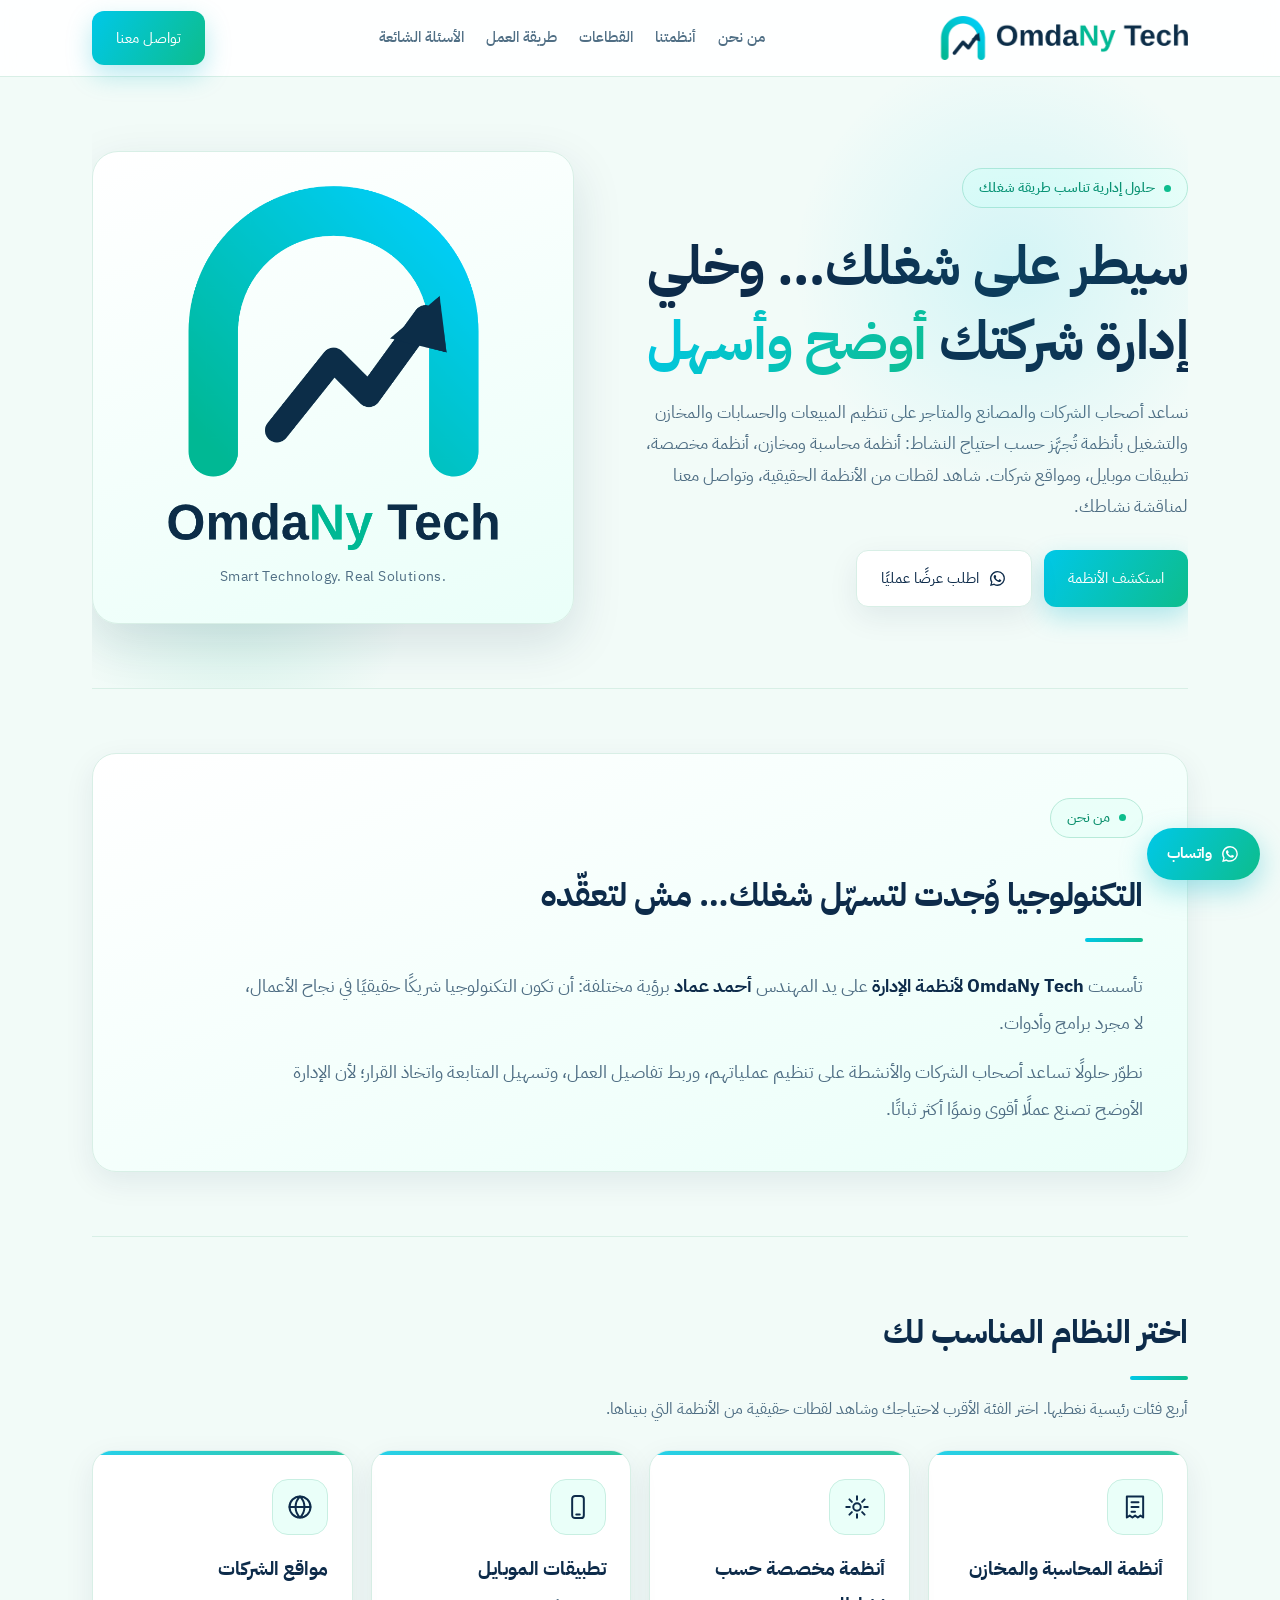
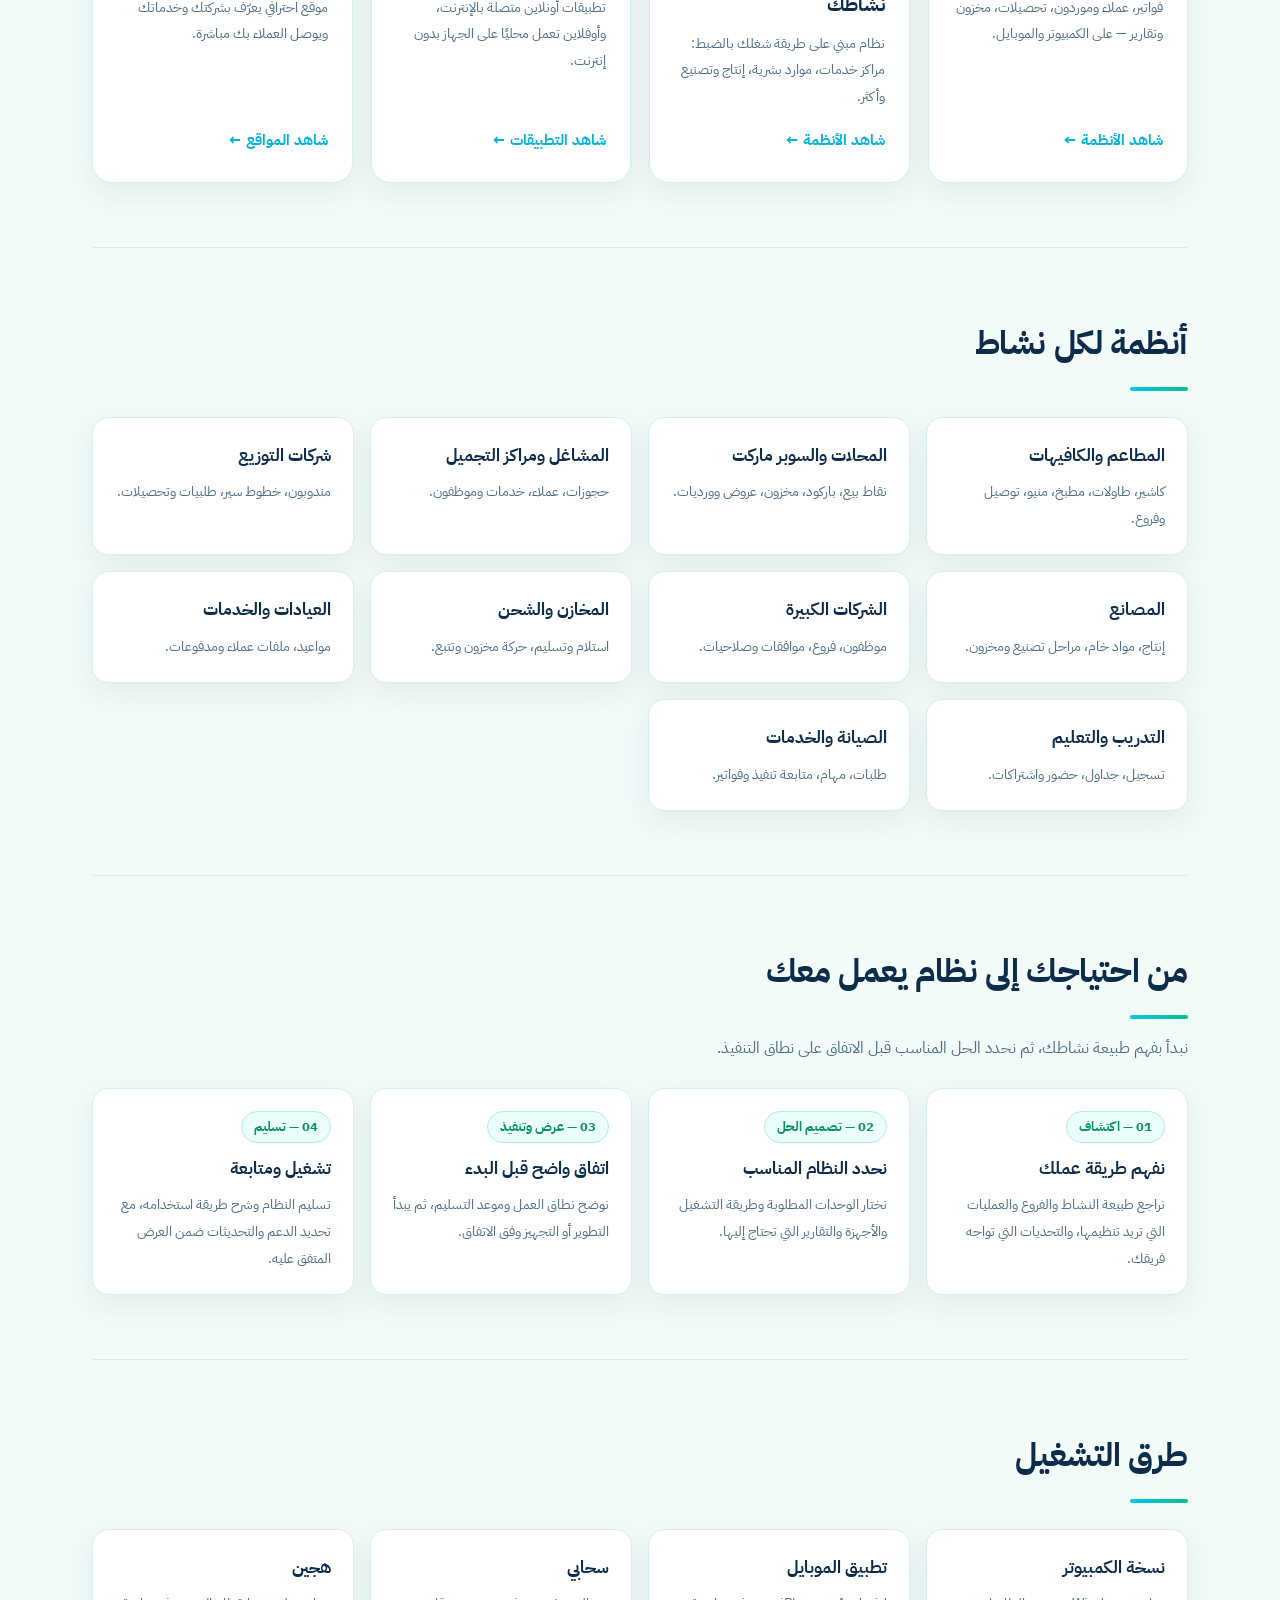
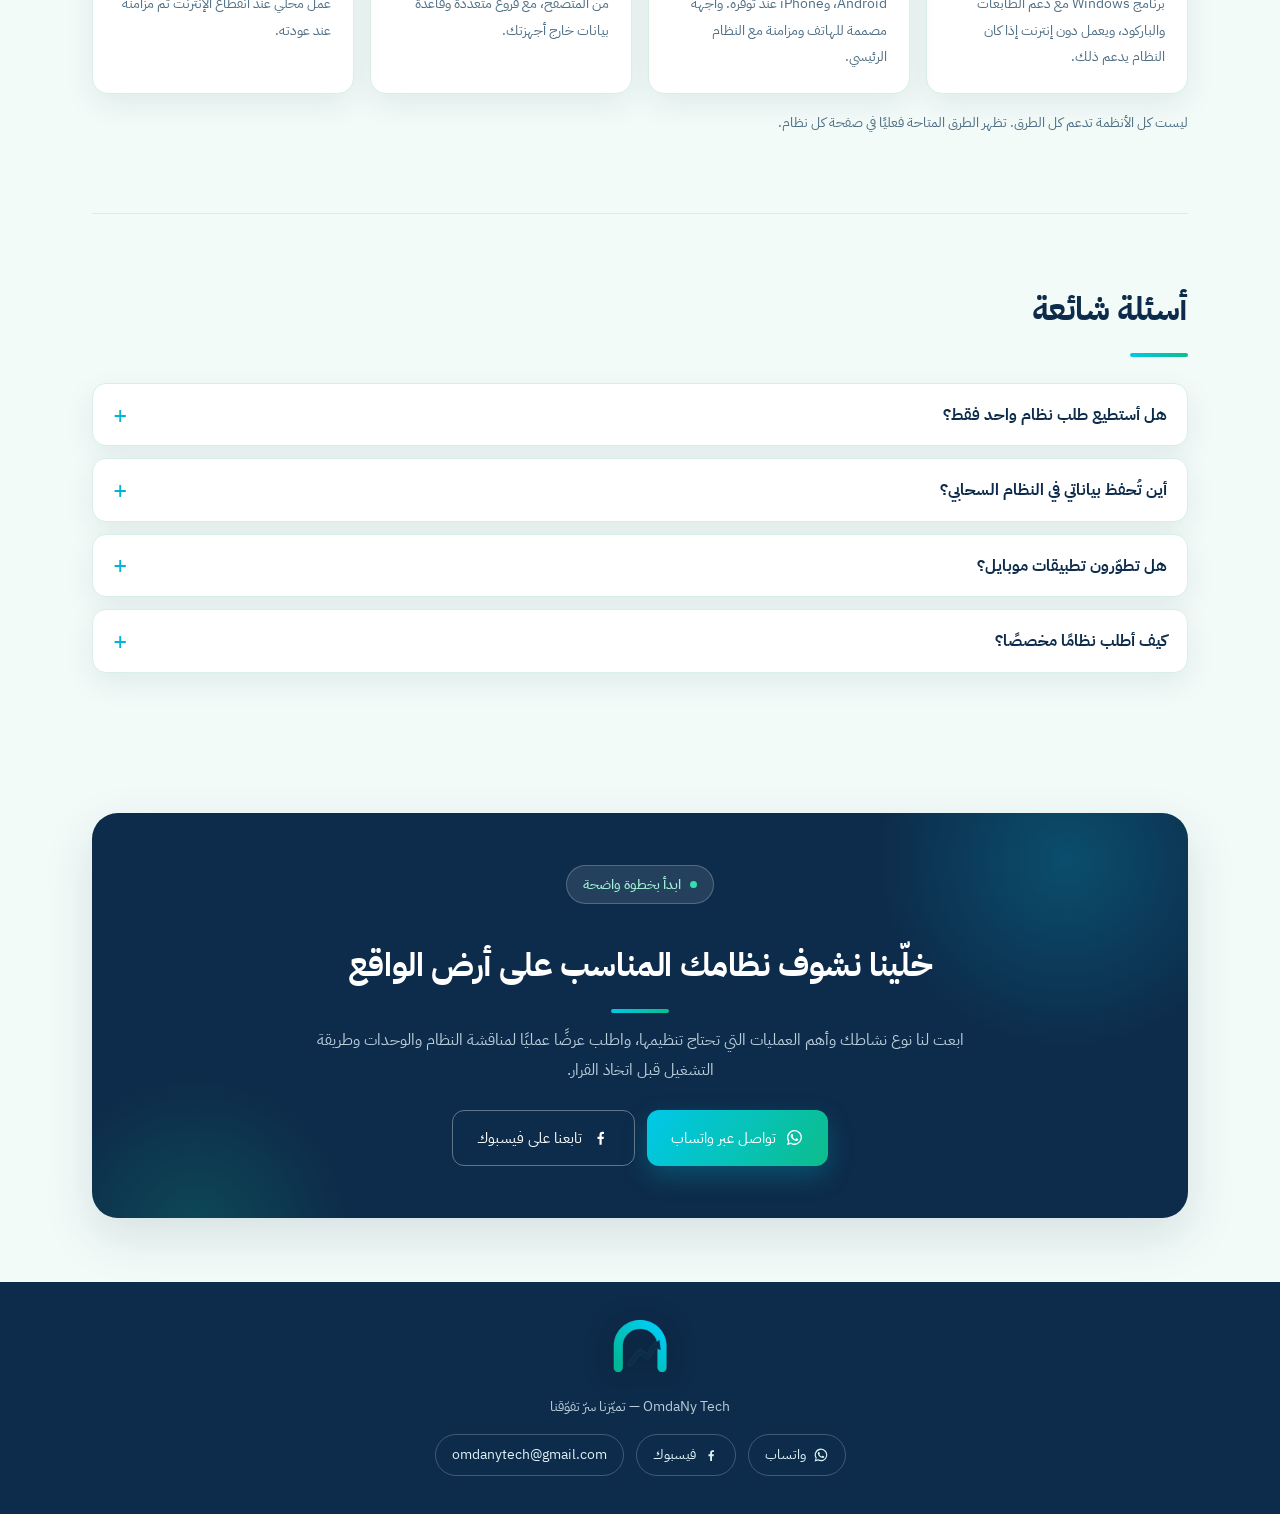
<file: index.html>
<!DOCTYPE html>
<html lang="ar" dir="rtl">
<head>
<meta charset="utf-8">
<meta name="viewport" content="width=device-width, initial-scale=1, viewport-fit=cover">
<title>OmdaNy Tech | أنظمة إدارة الأعمال والحلول الرقمية</title>
<meta name="description" content="OmdaNy Tech لأنظمة الإدارة: أنظمة محاسبة ومخازن، أنظمة مخصصة حسب نشاطك، تطبيقات موبايل أونلاين وأوفلاين، ومواقع شركات. شاهد لقطات الأنظمة وتواصل معنا.">
<meta name="theme-color" content="#0d2b4a">
<link rel="canonical" href="https://ae7656714-jpg.github.io/omda-ny-tech/">
<meta property="og:type" content="website">
<meta property="og:locale" content="ar_EG">
<meta property="og:site_name" content="OmdaNy Tech">
<meta property="og:title" content="OmdaNy Tech | أنظمة إدارة الأعمال والحلول الرقمية">
<meta property="og:description" content="أنظمة محاسبة ومخازن، أنظمة مخصصة، تطبيقات موبايل، ومواقع شركات — شاهد الأنظمة وتواصل معنا.">
<meta property="og:url" content="https://ae7656714-jpg.github.io/omda-ny-tech/">
<meta property="og:image" content="https://ae7656714-jpg.github.io/omda-ny-tech/assets/og-image.png">
<meta property="og:image:width" content="1200">
<meta property="og:image:height" content="630">
<meta name="twitter:card" content="summary_large_image">
<meta name="twitter:title" content="OmdaNy Tech | أنظمة إدارة الأعمال والحلول الرقمية">
<meta name="twitter:description" content="حلول تقنية تساعدك على إدارة أعمالك ومتابعة عملياتك.">
<meta name="twitter:image" content="https://ae7656714-jpg.github.io/omda-ny-tech/assets/og-image.png">
<link rel="stylesheet" href="assets/site.css">
<script type="application/ld+json">
{"@context":"https://schema.org","@type":"Organization","name":"OmdaNy Tech لأنظمة الإدارة","url":"https://ae7656714-jpg.github.io/omda-ny-tech/","logo":"https://ae7656714-jpg.github.io/omda-ny-tech/assets/og-image.png","email":"omdanytech@gmail.com","telephone":"+201127553859"}
</script>
<link rel="icon" type="image/png" href="assets/favicon.png">
<link rel="preconnect" href="https://fonts.googleapis.com">
<link href="https://fonts.googleapis.com/css2?family=IBM+Plex+Sans+Arabic:wght@400;500;700&display=swap" rel="stylesheet">
</head>
<body id="top">
<header><div class="w"><a class="brand" href="#top" aria-label="OmdaNy Tech - الصفحة الرئيسية"><img src="assets/logo-header.png" alt="OmdaNy Tech"></a>
<button class="menu-toggle" id="menuToggle" type="button" aria-label="فتح القائمة" aria-expanded="false" aria-controls="mainNav"><span></span><span></span><span></span></button>
<nav id="mainNav" aria-label="القائمة الرئيسية"><a href="#about">من نحن</a><a href="#systems">أنظمتنا</a><a href="#sectors">القطاعات</a><a href="#how-we-work">طريقة العمل</a><a href="#faq">الأسئلة الشائعة</a></nav>
<a class="btn" href="#contact-cta">تواصل معنا</a></div></header>
<main class="w">
<div class="hero">
<div>
<span class="slogan">حلول إدارية تناسب طريقة شغلك</span>
<h1>سيطر على شغلك… وخلي إدارة شركتك <em>أوضح وأسهل</em></h1>
<p>نساعد أصحاب الشركات والمصانع والمتاجر على تنظيم المبيعات والحسابات والمخازن والتشغيل بأنظمة تُجهَّز حسب احتياج النشاط: أنظمة محاسبة ومخازن، أنظمة مخصصة، تطبيقات موبايل، ومواقع شركات. شاهد لقطات من الأنظمة الحقيقية، وتواصل معنا لمناقشة نشاطك.</p>
<div class="cta"><a class="btn" href="#systems">استكشف الأنظمة</a><a class="btn o" href="https://wa.me/201127553859?text=%D9%85%D8%B1%D8%AD%D8%A8%D9%8B%D8%A7%20OmdaNy%20Tech%D8%8C%20%D8%A3%D9%86%D8%A7%20%D9%85%D9%87%D8%AA%D9%85%20%D8%A8%D9%85%D8%B4%D8%A7%D9%87%D8%AF%D8%A9%20%D8%B9%D8%B1%D8%B6%20%D8%B9%D9%85%D9%84%D9%8A%20%D9%84%D8%A3%D9%86%D8%B8%D9%85%D8%A9%20%D8%A7%D9%84%D8%A5%D8%AF%D8%A7%D8%B1%D8%A9.%20%D8%A3%D8%B1%D8%AC%D9%88%20%D8%A7%D9%84%D8%AA%D9%88%D8%A7%D8%B5%D9%84%20%D9%84%D8%AA%D8%AD%D8%AF%D9%8A%D8%AF%20%D8%A7%D9%84%D9%86%D8%B8%D8%A7%D9%85%20%D8%A7%D9%84%D9%85%D9%86%D8%A7%D8%B3%D8%A8%20%D9%84%D9%86%D8%B4%D8%A7%D8%B7%D9%8A." target="_blank" rel="noopener noreferrer"><svg viewBox="0 0 32 32" aria-hidden="true" focusable="false"><path fill="currentColor" d="M16.02 3.2A12.62 12.62 0 0 0 5.18 22.27L3.4 28.8l6.69-1.75A12.62 12.62 0 1 0 16.02 3.2Zm0 22.93a10.27 10.27 0 0 1-5.23-1.43l-.38-.23-3.97 1.04 1.06-3.87-.25-.4a10.25 10.25 0 1 1 8.77 4.89Zm5.63-7.68c-.31-.16-1.85-.91-2.14-1.01-.29-.11-.5-.16-.71.16-.21.31-.81 1.01-.99 1.22-.18.21-.37.24-.68.08-.31-.16-1.32-.49-2.51-1.55-.93-.83-1.56-1.86-1.74-2.17-.18-.31-.02-.48.14-.64.14-.14.31-.37.47-.55.16-.18.21-.31.31-.52.1-.21.05-.39-.03-.55-.08-.16-.71-1.71-.97-2.34-.25-.61-.51-.53-.71-.54h-.6c-.21 0-.55.08-.84.39-.29.31-1.1 1.07-1.1 2.61s1.13 3.03 1.29 3.24c.16.21 2.22 3.39 5.38 4.75.75.32 1.34.52 1.8.66.76.24 1.45.21 2 .13.61-.09 1.85-.76 2.11-1.49.26-.73.26-1.35.18-1.49-.08-.13-.29-.21-.6-.37Z"/></svg> اطلب عرضًا عمليًا</a></div>
</div>
<figure class="hero-logo"><img src="assets/logo-full.png" alt="شعار OmdaNy Tech"><figcaption dir="ltr">Smart Technology. Real Solutions.</figcaption></figure>
</div>

<section id="about">
<div class="about-band">
  <span class="slogan">من نحن</span>
  <h2>التكنولوجيا وُجدت لتسهّل شغلك… مش لتعقّده</h2>
  <p>تأسست <strong>OmdaNy Tech لأنظمة الإدارة</strong> على يد المهندس <strong>أحمد عماد</strong> برؤية مختلفة: أن تكون التكنولوجيا شريكًا حقيقيًا في نجاح الأعمال، لا مجرد برامج وأدوات.</p>
  <p style="margin-bottom:0">نطوّر حلولًا تساعد أصحاب الشركات والأنشطة على تنظيم عملياتهم، وربط تفاصيل العمل، وتسهيل المتابعة واتخاذ القرار؛ لأن الإدارة الأوضح تصنع عملًا أقوى ونموًا أكثر ثباتًا.</p>
</div>
</section>

<section id="systems">
<h2>اختر النظام المناسب لك</h2>
<p class="lead">أربع فئات رئيسية نغطيها. اختر الفئة الأقرب لاحتياجك وشاهد لقطات حقيقية من الأنظمة التي بنيناها.</p>
<div class="sys-grid">
<a class="sys" href="systems/accounting.html"><span class="ico"><svg viewBox="0 0 24 24" width="28" height="28" fill="none" stroke="#0d2b4a" stroke-width="1.7" stroke-linecap="round" stroke-linejoin="round" aria-hidden="true"><path d="M5 3h14v18l-2.3-1.6L14.4 21l-2.3-1.6L9.8 21l-2.3-1.6L5 21Z"/><path d="M9 8h6M9 12h6M9 16h3"/></svg></span><h3>أنظمة المحاسبة والمخازن</h3><p>فواتير، عملاء وموردون، تحصيلات، مخزون وتقارير — على الكمبيوتر والموبايل.</p><span class="go">شاهد الأنظمة ←</span></a>
<a class="sys" href="systems/custom.html"><span class="ico"><svg viewBox="0 0 24 24" width="28" height="28" fill="none" stroke="#0d2b4a" stroke-width="1.7" stroke-linecap="round" stroke-linejoin="round" aria-hidden="true"><circle cx="12" cy="12" r="3.2"/><path d="M12 2.8v3M12 18.2v3M2.8 12h3M18.2 12h3M5.5 5.5l2.1 2.1M16.4 16.4l2.1 2.1M18.5 5.5l-2.1 2.1M7.6 16.4l-2.1 2.1"/></svg></span><h3>أنظمة مخصصة حسب نشاطك</h3><p>نظام مبني على طريقة شغلك بالضبط: مراكز خدمات، موارد بشرية، إنتاج وتصنيع وأكثر.</p><span class="go">شاهد الأنظمة ←</span></a>
<a class="sys" href="systems/mobile-apps.html"><span class="ico"><svg viewBox="0 0 24 24" width="28" height="28" fill="none" stroke="#0d2b4a" stroke-width="1.7" stroke-linecap="round" stroke-linejoin="round" aria-hidden="true"><rect x="7" y="2.5" width="10" height="19" rx="2.5"/><path d="M10.5 18.5h3"/></svg></span><h3>تطبيقات الموبايل</h3><p>تطبيقات أونلاين متصلة بالإنترنت، وأوفلاين تعمل محليًا على الجهاز بدون إنترنت.</p><span class="go">شاهد التطبيقات ←</span></a>
<a class="sys" href="systems/websites.html"><span class="ico"><svg viewBox="0 0 24 24" width="28" height="28" fill="none" stroke="#0d2b4a" stroke-width="1.7" stroke-linecap="round" stroke-linejoin="round" aria-hidden="true"><circle cx="12" cy="12" r="9"/><path d="M3 12h18M12 3c2.5 2.4 3.8 5.6 3.8 9s-1.3 6.6-3.8 9c-2.5-2.4-3.8-5.6-3.8-9S9.5 5.4 12 3Z"/></svg></span><h3>مواقع الشركات</h3><p>موقع احترافي يعرّف بشركتك وخدماتك ويوصل العملاء بك مباشرة.</p><span class="go">شاهد المواقع ←</span></a>
</div>
</section>

<section id="sectors"><h2>أنظمة لكل نشاط</h2>
<div class="g">
<div class="c"><h3>المطاعم والكافيهات</h3><p>كاشير، طاولات، مطبخ، منيو، توصيل وفروع.</p></div>
<div class="c"><h3>المحلات والسوبر ماركت</h3><p>نقاط بيع، باركود، مخزون، عروض وورديات.</p></div>
<div class="c"><h3>المشاغل ومراكز التجميل</h3><p>حجوزات، عملاء، خدمات وموظفون.</p></div>
<div class="c"><h3>شركات التوزيع</h3><p>مندوبون، خطوط سير، طلبيات وتحصيلات.</p></div>
<div class="c"><h3>المصانع</h3><p>إنتاج، مواد خام، مراحل تصنيع ومخزون.</p></div>
<div class="c"><h3>الشركات الكبيرة</h3><p>موظفون، فروع، موافقات وصلاحيات.</p></div>
<div class="c"><h3>المخازن والشحن</h3><p>استلام وتسليم، حركة مخزون وتتبع.</p></div>
<div class="c"><h3>العيادات والخدمات</h3><p>مواعيد، ملفات عملاء ومدفوعات.</p></div>
<div class="c"><h3>التدريب والتعليم</h3><p>تسجيل، جداول، حضور واشتراكات.</p></div>
<div class="c"><h3>الصيانة والخدمات</h3><p>طلبات، مهام، متابعة تنفيذ وفواتير.</p></div>
</div></section>

<section id="how-we-work">
<h2>من احتياجك إلى نظام يعمل معك</h2>
<p class="lead">نبدأ بفهم طبيعة نشاطك، ثم نحدد الحل المناسب قبل الاتفاق على نطاق التنفيذ.</p>
<div class="g">
<div class="c"><span class="t">01 — اكتشاف</span><h3>نفهم طريقة عملك</h3><p>نراجع طبيعة النشاط والفروع والعمليات التي تريد تنظيمها، والتحديات التي تواجه فريقك.</p></div>
<div class="c"><span class="t">02 — تصميم الحل</span><h3>نحدد النظام المناسب</h3><p>نختار الوحدات المطلوبة وطريقة التشغيل والأجهزة والتقارير التي تحتاج إليها.</p></div>
<div class="c"><span class="t">03 — عرض وتنفيذ</span><h3>اتفاق واضح قبل البدء</h3><p>نوضح نطاق العمل وموعد التسليم، ثم يبدأ التطوير أو التجهيز وفق الاتفاق.</p></div>
<div class="c"><span class="t">04 — تسليم</span><h3>تشغيل ومتابعة</h3><p>تسليم النظام وشرح طريقة استخدامه، مع تحديد الدعم والتحديثات ضمن العرض المتفق عليه.</p></div>
</div>
</section>

<section id="modes"><h2>طرق التشغيل</h2>
<div class="g">
<div class="c"><h3>نسخة الكمبيوتر</h3><p>برنامج Windows مع دعم الطابعات والباركود، ويعمل دون إنترنت إذا كان النظام يدعم ذلك.</p></div>
<div class="c"><h3>تطبيق الموبايل</h3><p>Android، وiPhone عند توفره. واجهة مصممة للهاتف ومزامنة مع النظام الرئيسي.</p></div>
<div class="c"><h3>سحابي</h3><p>من المتصفح، مع فروع متعددة وقاعدة بيانات خارج أجهزتك.</p></div>
<div class="c"><h3>هجين</h3><p>عمل محلي عند انقطاع الإنترنت ثم مزامنة عند عودته.</p></div>
</div>
<p class="note">ليست كل الأنظمة تدعم كل الطرق. تظهر الطرق المتاحة فعليًا في صفحة كل نظام.</p></section>

<section id="faq"><h2>أسئلة شائعة</h2>
<details><summary>هل أستطيع طلب نظام واحد فقط؟</summary><p>نعم. يمكنك طلب نظام مستقل أو مجموعة وحدات حسب احتياجك.</p></details>
<details><summary>أين تُحفظ بياناتي في النظام السحابي؟</summary><p>في قاعدة بيانات مُدارة خارج أجهزتك، مع فصل بيانات كل شركة عن غيرها.</p></details>
<details><summary>هل تطوّرون تطبيقات موبايل؟</summary><p>نعم، نطوّر تطبيقات أونلاين متصلة بقاعدة بيانات، وتطبيقات أوفلاين تعمل محليًا على الجهاز بدون إنترنت. شاهد الأمثلة في صفحة تطبيقات الموبايل.</p></details>
<details><summary>كيف أطلب نظامًا مخصصًا؟</summary><p>تواصل معنا عبر واتساب أو من خلال صفحتنا على فيسبوك، وسنتفق معك على نطاق العمل وموعد التسليم.</p></details>
</section>

<section id="contact-cta" style="border-top:0">
<div class="contact-band">
<span class="slogan">ابدأ بخطوة واضحة</span>
<h2>خلّينا نشوف نظامك المناسب على أرض الواقع</h2>
<p>ابعت لنا نوع نشاطك وأهم العمليات التي تحتاج تنظيمها، واطلب عرضًا عمليًا لمناقشة النظام والوحدات وطريقة التشغيل قبل اتخاذ القرار.</p>
<div class="cta">
<a class="btn" href="https://wa.me/201127553859?text=%D9%85%D8%B1%D8%AD%D8%A8%D9%8B%D8%A7%20OmdaNy%20Tech%D8%8C%20%D8%A3%D9%86%D8%A7%20%D9%85%D9%87%D8%AA%D9%85%20%D8%A8%D9%85%D8%B4%D8%A7%D9%87%D8%AF%D8%A9%20%D8%B9%D8%B1%D8%B6%20%D8%B9%D9%85%D9%84%D9%8A%20%D9%84%D8%A3%D9%86%D8%B8%D9%85%D8%A9%20%D8%A7%D9%84%D8%A5%D8%AF%D8%A7%D8%B1%D8%A9.%20%D8%A3%D8%B1%D8%AC%D9%88%20%D8%A7%D9%84%D8%AA%D9%88%D8%A7%D8%B5%D9%84%20%D9%84%D8%AA%D8%AD%D8%AF%D9%8A%D8%AF%20%D8%A7%D9%84%D9%86%D8%B8%D8%A7%D9%85%20%D8%A7%D9%84%D9%85%D9%86%D8%A7%D8%B3%D8%A8%20%D9%84%D9%86%D8%B4%D8%A7%D8%B7%D9%8A." target="_blank" rel="noopener noreferrer"><svg viewBox="0 0 32 32" aria-hidden="true" focusable="false"><path fill="currentColor" d="M16.02 3.2A12.62 12.62 0 0 0 5.18 22.27L3.4 28.8l6.69-1.75A12.62 12.62 0 1 0 16.02 3.2Zm0 22.93a10.27 10.27 0 0 1-5.23-1.43l-.38-.23-3.97 1.04 1.06-3.87-.25-.4a10.25 10.25 0 1 1 8.77 4.89Zm5.63-7.68c-.31-.16-1.85-.91-2.14-1.01-.29-.11-.5-.16-.71.16-.21.31-.81 1.01-.99 1.22-.18.21-.37.24-.68.08-.31-.16-1.32-.49-2.51-1.55-.93-.83-1.56-1.86-1.74-2.17-.18-.31-.02-.48.14-.64.14-.14.31-.37.47-.55.16-.18.21-.31.31-.52.1-.21.05-.39-.03-.55-.08-.16-.71-1.71-.97-2.34-.25-.61-.51-.53-.71-.54h-.6c-.21 0-.55.08-.84.39-.29.31-1.1 1.07-1.1 2.61s1.13 3.03 1.29 3.24c.16.21 2.22 3.39 5.38 4.75.75.32 1.34.52 1.8.66.76.24 1.45.21 2 .13.61-.09 1.85-.76 2.11-1.49.26-.73.26-1.35.18-1.49-.08-.13-.29-.21-.6-.37Z"/></svg> تواصل عبر واتساب</a>
<a class="btn o" href="https://www.facebook.com/profile.php?id=61595964068963" target="_blank" rel="noopener noreferrer"><svg viewBox="0 0 24 24" aria-hidden="true" focusable="false"><path fill="currentColor" d="M13.5 21v-7h2.4l.4-3h-2.8V9.1c0-.9.3-1.5 1.6-1.5h1.3V4.9c-.3 0-1.1-.1-2.1-.1-2.1 0-3.6 1.3-3.6 3.7V11H8.2v3h2.5v7h2.8Z"/></svg> تابعنا على فيسبوك</a>
</div>
</div>
</section>
</main>
<footer><div class="w"><img class="flogo" src="assets/logo-mark.png" alt="شعار OmdaNy Tech"><br>
OmdaNy Tech — تميّزنا سرّ تفوّقنا<br>
<div class="fsocial">
<a href="https://wa.me/201127553859" target="_blank" rel="noopener noreferrer"><svg viewBox="0 0 32 32" aria-hidden="true" focusable="false"><path fill="currentColor" d="M16.02 3.2A12.62 12.62 0 0 0 5.18 22.27L3.4 28.8l6.69-1.75A12.62 12.62 0 1 0 16.02 3.2Zm0 22.93a10.27 10.27 0 0 1-5.23-1.43l-.38-.23-3.97 1.04 1.06-3.87-.25-.4a10.25 10.25 0 1 1 8.77 4.89Zm5.63-7.68c-.31-.16-1.85-.91-2.14-1.01-.29-.11-.5-.16-.71.16-.21.31-.81 1.01-.99 1.22-.18.21-.37.24-.68.08-.31-.16-1.32-.49-2.51-1.55-.93-.83-1.56-1.86-1.74-2.17-.18-.31-.02-.48.14-.64.14-.14.31-.37.47-.55.16-.18.21-.31.31-.52.1-.21.05-.39-.03-.55-.08-.16-.71-1.71-.97-2.34-.25-.61-.51-.53-.71-.54h-.6c-.21 0-.55.08-.84.39-.29.31-1.1 1.07-1.1 2.61s1.13 3.03 1.29 3.24c.16.21 2.22 3.39 5.38 4.75.75.32 1.34.52 1.8.66.76.24 1.45.21 2 .13.61-.09 1.85-.76 2.11-1.49.26-.73.26-1.35.18-1.49-.08-.13-.29-.21-.6-.37Z"/></svg> واتساب</a>
<a href="https://www.facebook.com/profile.php?id=61595964068963" target="_blank" rel="noopener noreferrer"><svg viewBox="0 0 24 24" aria-hidden="true" focusable="false"><path fill="currentColor" d="M13.5 21v-7h2.4l.4-3h-2.8V9.1c0-.9.3-1.5 1.6-1.5h1.3V4.9c-.3 0-1.1-.1-2.1-.1-2.1 0-3.6 1.3-3.6 3.7V11H8.2v3h2.5v7h2.8Z"/></svg> فيسبوك</a>
<a href="mailto:omdanytech@gmail.com">omdanytech@gmail.com</a>
</div></div></footer>
<script>
(function(){
  var toggle=document.getElementById("menuToggle");
  var nav=document.getElementById("mainNav");
  if(!toggle||!nav)return;
  toggle.addEventListener("click",function(){
    var open=toggle.getAttribute("aria-expanded")!=="true";
    toggle.setAttribute("aria-expanded",open?"true":"false");
    toggle.setAttribute("aria-label",open?"إغلاق القائمة":"فتح القائمة");
    nav.classList.toggle("is-open",open);
  });
  nav.querySelectorAll("a").forEach(function(a){a.addEventListener("click",function(){nav.classList.remove("is-open");toggle.setAttribute("aria-expanded","false");});});
})();
</script>
<a class="fab" href="https://wa.me/201127553859" target="_blank" rel="noopener noreferrer" aria-label="تواصل معنا عبر واتساب"><svg viewBox="0 0 32 32" aria-hidden="true" focusable="false"><path fill="currentColor" d="M16.02 3.2A12.62 12.62 0 0 0 5.18 22.27L3.4 28.8l6.69-1.75A12.62 12.62 0 1 0 16.02 3.2Zm0 22.93a10.27 10.27 0 0 1-5.23-1.43l-.38-.23-3.97 1.04 1.06-3.87-.25-.4a10.25 10.25 0 1 1 8.77 4.89Zm5.63-7.68c-.31-.16-1.85-.91-2.14-1.01-.29-.11-.5-.16-.71.16-.21.31-.81 1.01-.99 1.22-.18.21-.37.24-.68.08-.31-.16-1.32-.49-2.51-1.55-.93-.83-1.56-1.86-1.74-2.17-.18-.31-.02-.48.14-.64.14-.14.31-.37.47-.55.16-.18.21-.31.31-.52.1-.21.05-.39-.03-.55-.08-.16-.71-1.71-.97-2.34-.25-.61-.51-.53-.71-.54h-.6c-.21 0-.55.08-.84.39-.29.31-1.1 1.07-1.1 2.61s1.13 3.03 1.29 3.24c.16.21 2.22 3.39 5.38 4.75.75.32 1.34.52 1.8.66.76.24 1.45.21 2 .13.61-.09 1.85-.76 2.11-1.49.26-.73.26-1.35.18-1.49-.08-.13-.29-.21-.6-.37Z"/></svg> واتساب</a>
</body>
</html>
</file>
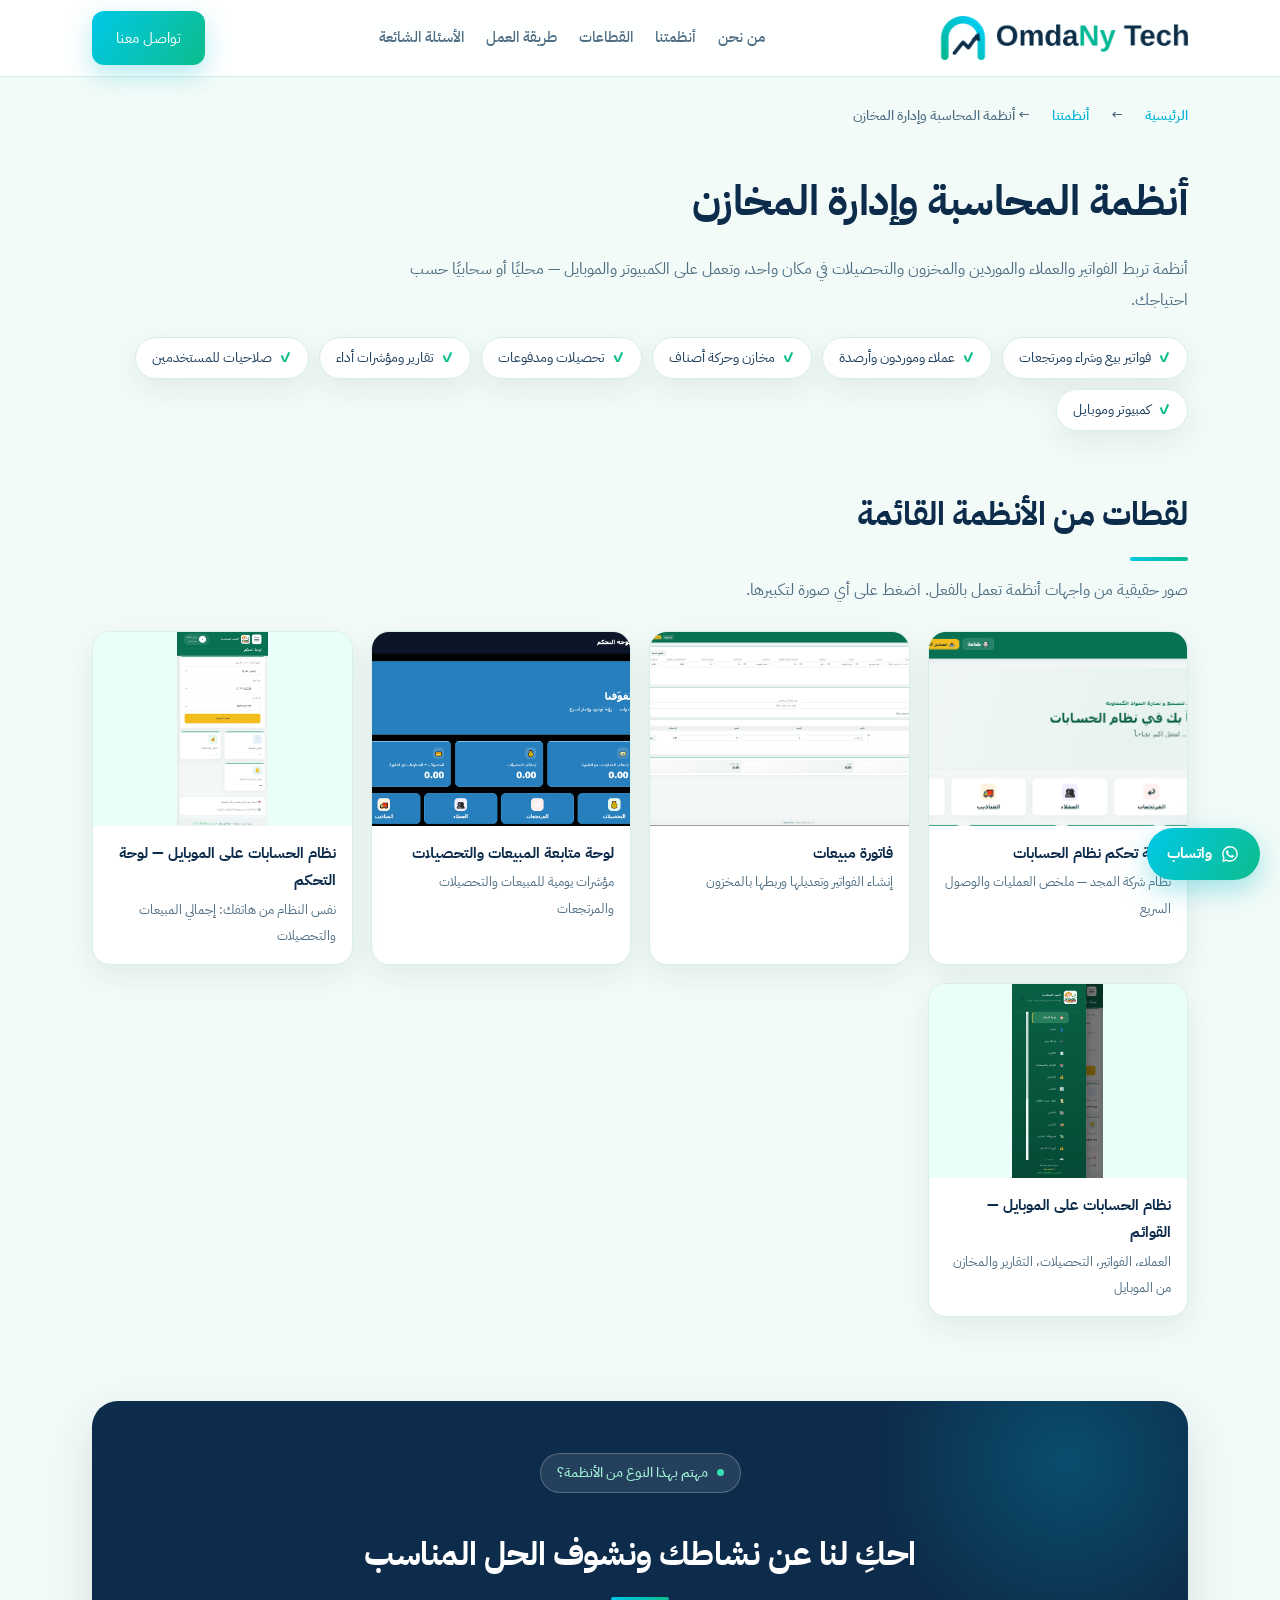
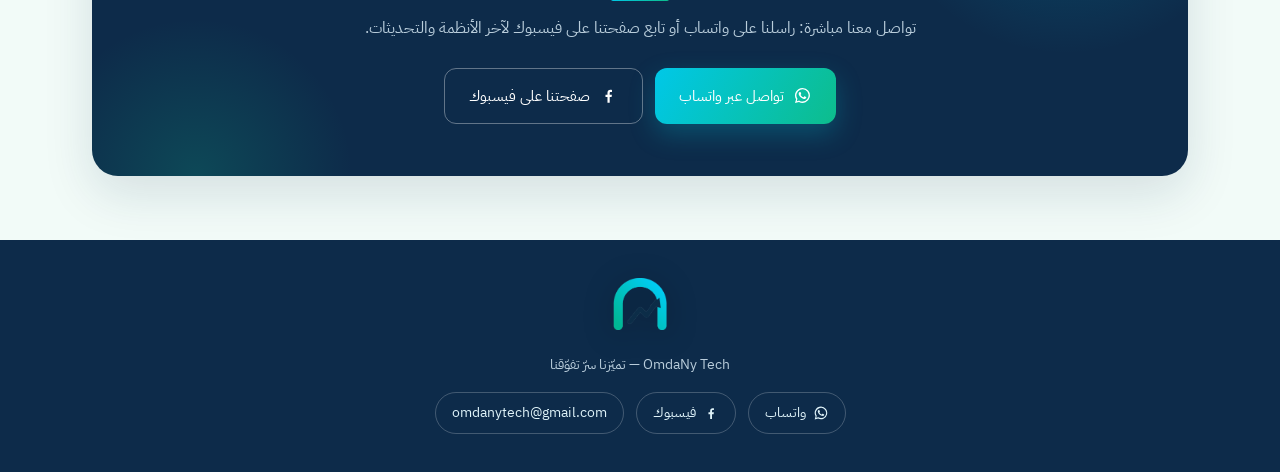
<file: systems/accounting.html>
<!DOCTYPE html>
<html lang="ar" dir="rtl">
<head>
<meta charset="utf-8">
<meta name="viewport" content="width=device-width, initial-scale=1, viewport-fit=cover">
<title>أنظمة المحاسبة وإدارة المخازن | OmdaNy Tech</title>
<meta name="description" content="أنظمة محاسبة ومخازن من OmdaNy Tech: فواتير، عملاء وموردون، تحصيلات، مخزون وتقارير — على الكمبيوتر والموبايل. شاهد لقطات حقيقية من الأنظمة.">
<meta name="theme-color" content="#0d2b4a">
<link rel="canonical" href="https://ae7656714-jpg.github.io/omda-ny-tech/systems/accounting.html">
<meta property="og:type" content="website">
<meta property="og:locale" content="ar_EG">
<meta property="og:site_name" content="OmdaNy Tech">
<meta property="og:title" content="أنظمة المحاسبة وإدارة المخازن | OmdaNy Tech">
<meta property="og:description" content="أنظمة محاسبة ومخازن من OmdaNy Tech: فواتير، عملاء وموردون، تحصيلات، مخزون وتقارير — على الكمبيوتر والموبايل. شاهد لقطات حقيقية من الأنظمة.">
<meta property="og:url" content="https://ae7656714-jpg.github.io/omda-ny-tech/systems/accounting.html">
<meta property="og:image" content="https://ae7656714-jpg.github.io/omda-ny-tech/assets/og-image.png">
<meta name="twitter:card" content="summary_large_image">
<meta name="twitter:image" content="https://ae7656714-jpg.github.io/omda-ny-tech/assets/og-image.png">
<link rel="stylesheet" href="../assets/site.css">
<link rel="icon" type="image/png" href="../assets/favicon.png">
<link rel="preconnect" href="https://fonts.googleapis.com">
<link href="https://fonts.googleapis.com/css2?family=IBM+Plex+Sans+Arabic:wght@400;500;700&display=swap" rel="stylesheet">
</head>
<body id="top">
<header><div class="w"><a class="brand" href="../index.html" aria-label="OmdaNy Tech - الصفحة الرئيسية"><img src="../assets/logo-header.png" alt="OmdaNy Tech"></a>
<button class="menu-toggle" id="menuToggle" type="button" aria-label="فتح القائمة" aria-expanded="false" aria-controls="mainNav"><span></span><span></span><span></span></button>
<nav id="mainNav" aria-label="القائمة الرئيسية"><a href="../index.html#about">من نحن</a><a href="../index.html#systems">أنظمتنا</a><a href="../index.html#sectors">القطاعات</a><a href="../index.html#how-we-work">طريقة العمل</a><a href="../index.html#faq">الأسئلة الشائعة</a></nav>
<a class="btn" href="#contact-cta">تواصل معنا</a></div></header>

<main class="w">
<nav class="crumbs" aria-label="مسار الصفحة"><a href="../index.html">الرئيسية</a> ← <a href="../index.html#systems">أنظمتنا</a> ← أنظمة المحاسبة وإدارة المخازن</nav>
<div class="page-head">
<h1>أنظمة المحاسبة وإدارة المخازن</h1>
<p class="lead">أنظمة تربط الفواتير والعملاء والموردين والمخزون والتحصيلات في مكان واحد، وتعمل على الكمبيوتر والموبايل — محليًا أو سحابيًا حسب احتياجك.</p>
<div class="feats"><span>فواتير بيع وشراء ومرتجعات</span><span>عملاء وموردون وأرصدة</span><span>مخازن وحركة أصناف</span><span>تحصيلات ومدفوعات</span><span>تقارير ومؤشرات أداء</span><span>صلاحيات للمستخدمين</span><span>كمبيوتر وموبايل</span></div>
</div>

<section style="border-top:0;padding-top:34px">
<h2>لقطات من الأنظمة القائمة</h2>
<p class="lead">صور حقيقية من واجهات أنظمة تعمل بالفعل. اضغط على أي صورة لتكبيرها.</p>
<div class="shots">
<figure class="shot"><button type="button" class="lb-open" data-full="../assets/project-3.png" data-cap="لوحة تحكم نظام الحسابات"><img src="../assets/project-3.png" alt="لوحة تحكم نظام الحسابات" loading="lazy"></button><figcaption><b>لوحة تحكم نظام الحسابات</b><span>نظام شركة المجد — ملخص العمليات والوصول السريع</span></figcaption></figure>
<figure class="shot"><button type="button" class="lb-open" data-full="../assets/project-4.png" data-cap="فاتورة مبيعات"><img src="../assets/project-4.png" alt="فاتورة مبيعات" loading="lazy"></button><figcaption><b>فاتورة مبيعات</b><span>إنشاء الفواتير وتعديلها وربطها بالمخزون</span></figcaption></figure>
<figure class="shot"><button type="button" class="lb-open" data-full="../assets/project-5.png" data-cap="لوحة متابعة المبيعات والتحصيلات"><img src="../assets/project-5.png" alt="لوحة متابعة المبيعات والتحصيلات" loading="lazy"></button><figcaption><b>لوحة متابعة المبيعات والتحصيلات</b><span>مؤشرات يومية للمبيعات والتحصيلات والمرتجعات</span></figcaption></figure>
<figure class="shot phone"><button type="button" class="lb-open" data-full="../assets/elmagd-app-dashboard.jpg" data-cap="نظام الحسابات على الموبايل — لوحة التحكم"><img src="../assets/elmagd-app-dashboard.jpg" alt="نظام الحسابات على الموبايل — لوحة التحكم" loading="lazy"></button><figcaption><b>نظام الحسابات على الموبايل — لوحة التحكم</b><span>نفس النظام من هاتفك: إجمالي المبيعات والتحصيلات</span></figcaption></figure>
<figure class="shot phone"><button type="button" class="lb-open" data-full="../assets/elmagd-app-menu.jpg" data-cap="نظام الحسابات على الموبايل — القوائم"><img src="../assets/elmagd-app-menu.jpg" alt="نظام الحسابات على الموبايل — القوائم" loading="lazy"></button><figcaption><b>نظام الحسابات على الموبايل — القوائم</b><span>العملاء، الفواتير، التحصيلات، التقارير والمخازن من الموبايل</span></figcaption></figure>
</div>

</section>

<section id="contact-cta" style="border-top:0;padding-top:20px">
<div class="contact-band">
<span class="slogan">مهتم بهذا النوع من الأنظمة؟</span>
<h2>احكِ لنا عن نشاطك ونشوف الحل المناسب</h2>
<p>تواصل معنا مباشرة: راسلنا على واتساب أو تابع صفحتنا على فيسبوك لآخر الأنظمة والتحديثات.</p>
<div class="cta">
<a class="btn" href="https://wa.me/201127553859?text=%D9%85%D8%B1%D8%AD%D8%A8%D9%8B%D8%A7%20OmdaNy%20Tech%D8%8C%20%D8%B4%D8%A7%D9%87%D8%AF%D8%AA%20%D8%B5%D9%81%D8%AD%D8%A9%20%D8%A3%D9%86%D8%B8%D9%85%D8%A9%20%D8%A7%D9%84%D9%85%D8%AD%D8%A7%D8%B3%D8%A8%D8%A9%20%D9%88%D8%A7%D9%84%D9%85%D8%AE%D8%A7%D8%B2%D9%86%20%D8%B9%D9%84%D9%89%20%D9%85%D9%88%D9%82%D8%B9%D9%83%D9%85%20%D9%88%D8%A3%D8%B1%D9%8A%D8%AF%20%D9%85%D9%86%D8%A7%D9%82%D8%B4%D8%A9%20%D9%86%D8%B8%D8%A7%D9%85%20%D9%85%D9%86%D8%A7%D8%B3%D8%A8%20%D9%84%D9%86%D8%B4%D8%A7%D8%B7%D9%8A." target="_blank" rel="noopener noreferrer"><svg viewBox="0 0 32 32" aria-hidden="true" focusable="false"><path fill="currentColor" d="M16.02 3.2A12.62 12.62 0 0 0 5.18 22.27L3.4 28.8l6.69-1.75A12.62 12.62 0 1 0 16.02 3.2Zm0 22.93a10.27 10.27 0 0 1-5.23-1.43l-.38-.23-3.97 1.04 1.06-3.87-.25-.4a10.25 10.25 0 1 1 8.77 4.89Zm5.63-7.68c-.31-.16-1.85-.91-2.14-1.01-.29-.11-.5-.16-.71.16-.21.31-.81 1.01-.99 1.22-.18.21-.37.24-.68.08-.31-.16-1.32-.49-2.51-1.55-.93-.83-1.56-1.86-1.74-2.17-.18-.31-.02-.48.14-.64.14-.14.31-.37.47-.55.16-.18.21-.31.31-.52.1-.21.05-.39-.03-.55-.08-.16-.71-1.71-.97-2.34-.25-.61-.51-.53-.71-.54h-.6c-.21 0-.55.08-.84.39-.29.31-1.1 1.07-1.1 2.61s1.13 3.03 1.29 3.24c.16.21 2.22 3.39 5.38 4.75.75.32 1.34.52 1.8.66.76.24 1.45.21 2 .13.61-.09 1.85-.76 2.11-1.49.26-.73.26-1.35.18-1.49-.08-.13-.29-.21-.6-.37Z"/></svg> تواصل عبر واتساب</a>
<a class="btn o" href="https://www.facebook.com/profile.php?id=61595964068963" target="_blank" rel="noopener noreferrer"><svg viewBox="0 0 24 24" aria-hidden="true" focusable="false"><path fill="currentColor" d="M13.5 21v-7h2.4l.4-3h-2.8V9.1c0-.9.3-1.5 1.6-1.5h1.3V4.9c-.3 0-1.1-.1-2.1-.1-2.1 0-3.6 1.3-3.6 3.7V11H8.2v3h2.5v7h2.8Z"/></svg> صفحتنا على فيسبوك</a>
</div>
</div>
</section>
</main>

<div class="lb" id="lb" role="dialog" aria-modal="true" aria-label="عرض الصورة"><img id="lbImg" alt=""><div class="lb-cap" id="lbCap"></div></div>

<footer><div class="w"><img class="flogo" src="../assets/logo-mark.png" alt="شعار OmdaNy Tech"><br>
OmdaNy Tech — تميّزنا سرّ تفوّقنا<br>
<div class="fsocial">
<a href="https://wa.me/201127553859" target="_blank" rel="noopener noreferrer"><svg viewBox="0 0 32 32" aria-hidden="true" focusable="false"><path fill="currentColor" d="M16.02 3.2A12.62 12.62 0 0 0 5.18 22.27L3.4 28.8l6.69-1.75A12.62 12.62 0 1 0 16.02 3.2Zm0 22.93a10.27 10.27 0 0 1-5.23-1.43l-.38-.23-3.97 1.04 1.06-3.87-.25-.4a10.25 10.25 0 1 1 8.77 4.89Zm5.63-7.68c-.31-.16-1.85-.91-2.14-1.01-.29-.11-.5-.16-.71.16-.21.31-.81 1.01-.99 1.22-.18.21-.37.24-.68.08-.31-.16-1.32-.49-2.51-1.55-.93-.83-1.56-1.86-1.74-2.17-.18-.31-.02-.48.14-.64.14-.14.31-.37.47-.55.16-.18.21-.31.31-.52.1-.21.05-.39-.03-.55-.08-.16-.71-1.71-.97-2.34-.25-.61-.51-.53-.71-.54h-.6c-.21 0-.55.08-.84.39-.29.31-1.1 1.07-1.1 2.61s1.13 3.03 1.29 3.24c.16.21 2.22 3.39 5.38 4.75.75.32 1.34.52 1.8.66.76.24 1.45.21 2 .13.61-.09 1.85-.76 2.11-1.49.26-.73.26-1.35.18-1.49-.08-.13-.29-.21-.6-.37Z"/></svg> واتساب</a>
<a href="https://www.facebook.com/profile.php?id=61595964068963" target="_blank" rel="noopener noreferrer"><svg viewBox="0 0 24 24" aria-hidden="true" focusable="false"><path fill="currentColor" d="M13.5 21v-7h2.4l.4-3h-2.8V9.1c0-.9.3-1.5 1.6-1.5h1.3V4.9c-.3 0-1.1-.1-2.1-.1-2.1 0-3.6 1.3-3.6 3.7V11H8.2v3h2.5v7h2.8Z"/></svg> فيسبوك</a>
<a href="mailto:omdanytech@gmail.com">omdanytech@gmail.com</a>
</div></div></footer>
<script>
(function(){
  var toggle=document.getElementById("menuToggle"),nav=document.getElementById("mainNav");
  if(toggle&&nav){toggle.addEventListener("click",function(){var o=toggle.getAttribute("aria-expanded")!=="true";toggle.setAttribute("aria-expanded",o?"true":"false");nav.classList.toggle("is-open",o);});}
  var lb=document.getElementById("lb"),img=document.getElementById("lbImg"),cap=document.getElementById("lbCap");
  document.querySelectorAll(".lb-open").forEach(function(b){b.addEventListener("click",function(){img.src=b.getAttribute("data-full");img.alt=b.getAttribute("data-cap");cap.textContent=b.getAttribute("data-cap");lb.classList.add("open");});});
  lb.addEventListener("click",function(){lb.classList.remove("open");img.src="";});
  document.addEventListener("keydown",function(e){if(e.key==="Escape")lb.classList.remove("open");});
})();
</script>
<a class="fab" href="https://wa.me/201127553859" target="_blank" rel="noopener noreferrer" aria-label="تواصل معنا عبر واتساب"><svg viewBox="0 0 32 32" aria-hidden="true" focusable="false"><path fill="currentColor" d="M16.02 3.2A12.62 12.62 0 0 0 5.18 22.27L3.4 28.8l6.69-1.75A12.62 12.62 0 1 0 16.02 3.2Zm0 22.93a10.27 10.27 0 0 1-5.23-1.43l-.38-.23-3.97 1.04 1.06-3.87-.25-.4a10.25 10.25 0 1 1 8.77 4.89Zm5.63-7.68c-.31-.16-1.85-.91-2.14-1.01-.29-.11-.5-.16-.71.16-.21.31-.81 1.01-.99 1.22-.18.21-.37.24-.68.08-.31-.16-1.32-.49-2.51-1.55-.93-.83-1.56-1.86-1.74-2.17-.18-.31-.02-.48.14-.64.14-.14.31-.37.47-.55.16-.18.21-.31.31-.52.1-.21.05-.39-.03-.55-.08-.16-.71-1.71-.97-2.34-.25-.61-.51-.53-.71-.54h-.6c-.21 0-.55.08-.84.39-.29.31-1.1 1.07-1.1 2.61s1.13 3.03 1.29 3.24c.16.21 2.22 3.39 5.38 4.75.75.32 1.34.52 1.8.66.76.24 1.45.21 2 .13.61-.09 1.85-.76 2.11-1.49.26-.73.26-1.35.18-1.49-.08-.13-.29-.21-.6-.37Z"/></svg> واتساب</a>
</body>
</html>
</file>
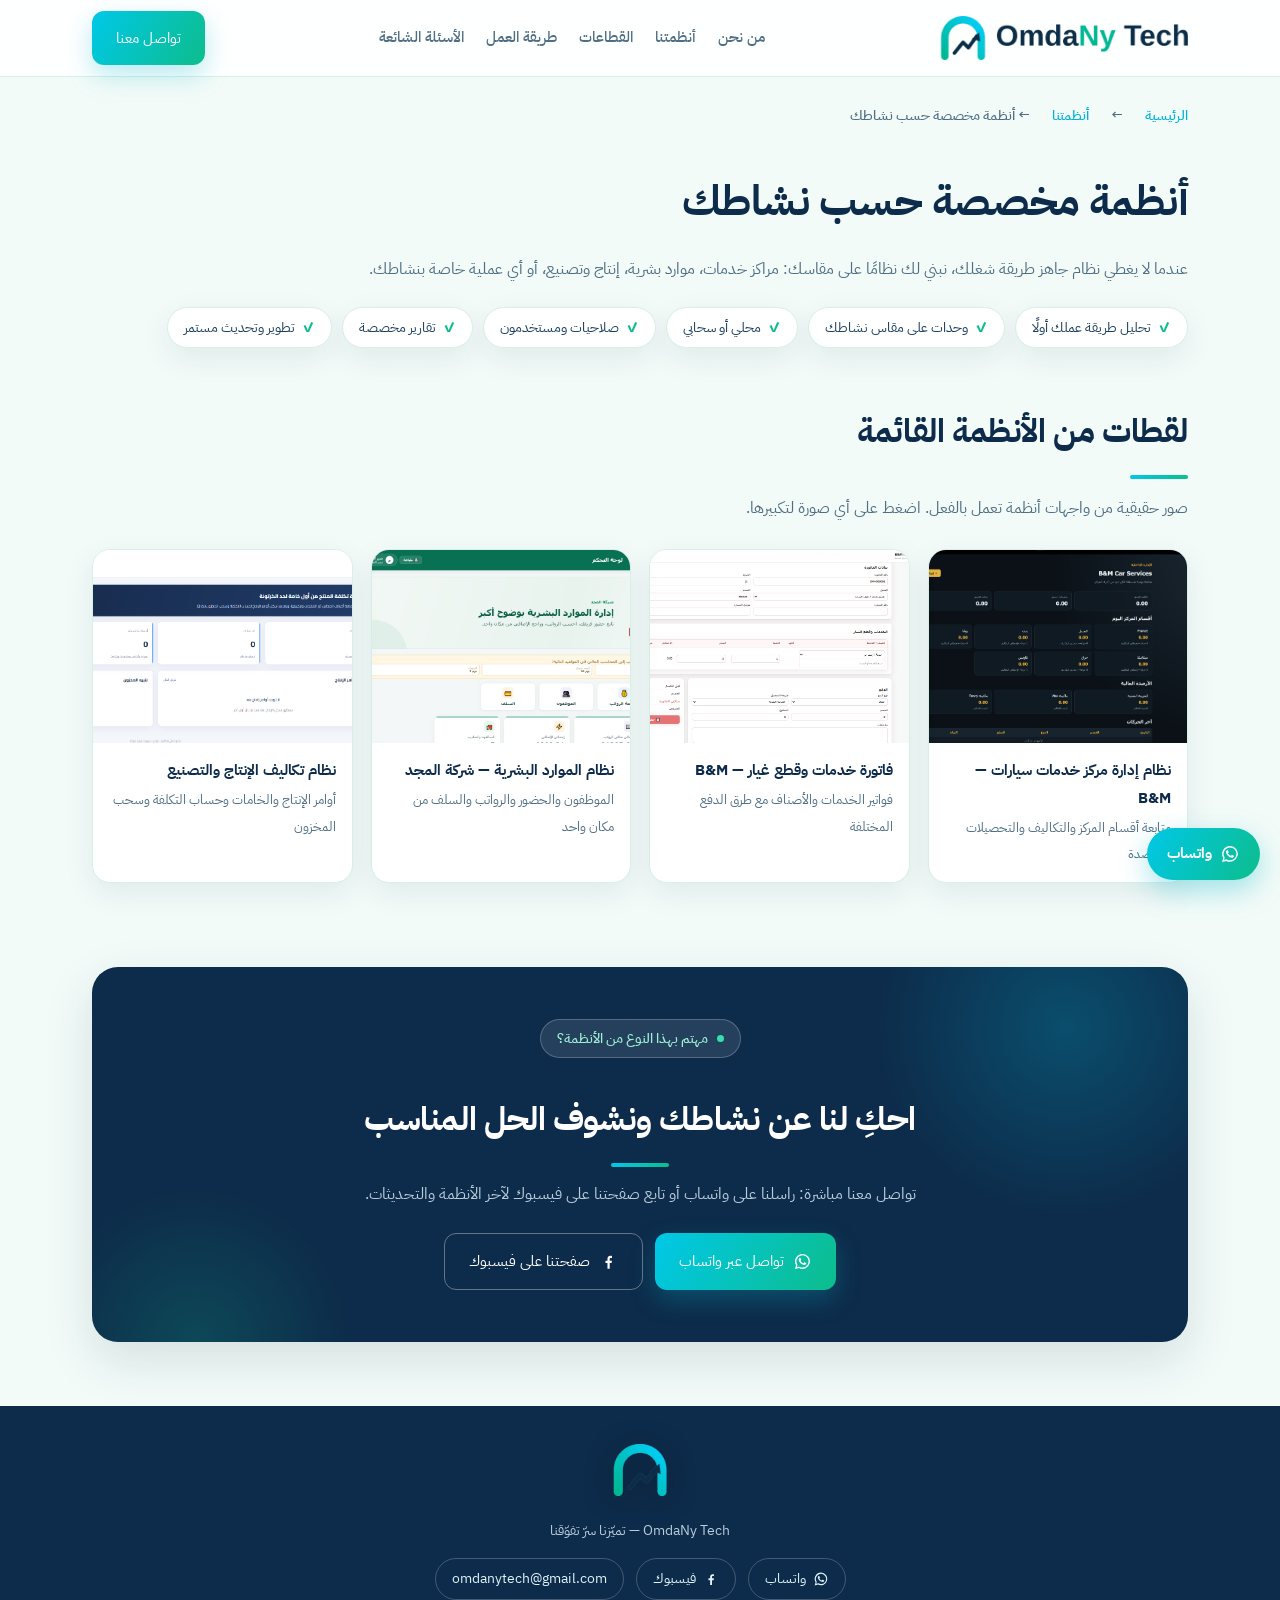
<file: systems/custom.html>
<!DOCTYPE html>
<html lang="ar" dir="rtl">
<head>
<meta charset="utf-8">
<meta name="viewport" content="width=device-width, initial-scale=1, viewport-fit=cover">
<title>أنظمة مخصصة حسب نشاطك | OmdaNy Tech</title>
<meta name="description" content="أنظمة مخصصة من OmdaNy Tech مبنية على طريقة عملك: مراكز خدمات، موارد بشرية، إنتاج وتصنيع وأكثر. شاهد لقطات حقيقية من أنظمة قائمة.">
<meta name="theme-color" content="#0d2b4a">
<link rel="canonical" href="https://ae7656714-jpg.github.io/omda-ny-tech/systems/custom.html">
<meta property="og:type" content="website">
<meta property="og:locale" content="ar_EG">
<meta property="og:site_name" content="OmdaNy Tech">
<meta property="og:title" content="أنظمة مخصصة حسب نشاطك | OmdaNy Tech">
<meta property="og:description" content="أنظمة مخصصة من OmdaNy Tech مبنية على طريقة عملك: مراكز خدمات، موارد بشرية، إنتاج وتصنيع وأكثر. شاهد لقطات حقيقية من أنظمة قائمة.">
<meta property="og:url" content="https://ae7656714-jpg.github.io/omda-ny-tech/systems/custom.html">
<meta property="og:image" content="https://ae7656714-jpg.github.io/omda-ny-tech/assets/og-image.png">
<meta name="twitter:card" content="summary_large_image">
<meta name="twitter:image" content="https://ae7656714-jpg.github.io/omda-ny-tech/assets/og-image.png">
<link rel="stylesheet" href="../assets/site.css">
<link rel="icon" type="image/png" href="../assets/favicon.png">
<link rel="preconnect" href="https://fonts.googleapis.com">
<link href="https://fonts.googleapis.com/css2?family=IBM+Plex+Sans+Arabic:wght@400;500;700&display=swap" rel="stylesheet">
</head>
<body id="top">
<header><div class="w"><a class="brand" href="../index.html" aria-label="OmdaNy Tech - الصفحة الرئيسية"><img src="../assets/logo-header.png" alt="OmdaNy Tech"></a>
<button class="menu-toggle" id="menuToggle" type="button" aria-label="فتح القائمة" aria-expanded="false" aria-controls="mainNav"><span></span><span></span><span></span></button>
<nav id="mainNav" aria-label="القائمة الرئيسية"><a href="../index.html#about">من نحن</a><a href="../index.html#systems">أنظمتنا</a><a href="../index.html#sectors">القطاعات</a><a href="../index.html#how-we-work">طريقة العمل</a><a href="../index.html#faq">الأسئلة الشائعة</a></nav>
<a class="btn" href="#contact-cta">تواصل معنا</a></div></header>

<main class="w">
<nav class="crumbs" aria-label="مسار الصفحة"><a href="../index.html">الرئيسية</a> ← <a href="../index.html#systems">أنظمتنا</a> ← أنظمة مخصصة حسب نشاطك</nav>
<div class="page-head">
<h1>أنظمة مخصصة حسب نشاطك</h1>
<p class="lead">عندما لا يغطي نظام جاهز طريقة شغلك، نبني لك نظامًا على مقاسك: مراكز خدمات، موارد بشرية، إنتاج وتصنيع، أو أي عملية خاصة بنشاطك.</p>
<div class="feats"><span>تحليل طريقة عملك أولًا</span><span>وحدات على مقاس نشاطك</span><span>محلي أو سحابي</span><span>صلاحيات ومستخدمون</span><span>تقارير مخصصة</span><span>تطوير وتحديث مستمر</span></div>
</div>

<section style="border-top:0;padding-top:34px">
<h2>لقطات من الأنظمة القائمة</h2>
<p class="lead">صور حقيقية من واجهات أنظمة تعمل بالفعل. اضغط على أي صورة لتكبيرها.</p>
<div class="shots">
<figure class="shot"><button type="button" class="lb-open" data-full="../assets/project-1.png" data-cap="نظام إدارة مركز خدمات سيارات — B&M"><img src="../assets/project-1.png" alt="نظام إدارة مركز خدمات سيارات — B&M" loading="lazy"></button><figcaption><b>نظام إدارة مركز خدمات سيارات — B&M</b><span>متابعة أقسام المركز والتكاليف والتحصيلات والأرصدة</span></figcaption></figure>
<figure class="shot"><button type="button" class="lb-open" data-full="../assets/project-8.png" data-cap="فاتورة خدمات وقطع غيار — B&M"><img src="../assets/project-8.png" alt="فاتورة خدمات وقطع غيار — B&M" loading="lazy"></button><figcaption><b>فاتورة خدمات وقطع غيار — B&M</b><span>فواتير الخدمات والأصناف مع طرق الدفع المختلفة</span></figcaption></figure>
<figure class="shot"><button type="button" class="lb-open" data-full="../assets/project-2.png" data-cap="نظام الموارد البشرية — شركة المجد"><img src="../assets/project-2.png" alt="نظام الموارد البشرية — شركة المجد" loading="lazy"></button><figcaption><b>نظام الموارد البشرية — شركة المجد</b><span>الموظفون والحضور والرواتب والسلف من مكان واحد</span></figcaption></figure>
<figure class="shot"><button type="button" class="lb-open" data-full="../assets/project-6.png" data-cap="نظام تكاليف الإنتاج والتصنيع"><img src="../assets/project-6.png" alt="نظام تكاليف الإنتاج والتصنيع" loading="lazy"></button><figcaption><b>نظام تكاليف الإنتاج والتصنيع</b><span>أوامر الإنتاج والخامات وحساب التكلفة وسحب المخزون</span></figcaption></figure>
</div>

</section>

<section id="contact-cta" style="border-top:0;padding-top:20px">
<div class="contact-band">
<span class="slogan">مهتم بهذا النوع من الأنظمة؟</span>
<h2>احكِ لنا عن نشاطك ونشوف الحل المناسب</h2>
<p>تواصل معنا مباشرة: راسلنا على واتساب أو تابع صفحتنا على فيسبوك لآخر الأنظمة والتحديثات.</p>
<div class="cta">
<a class="btn" href="https://wa.me/201127553859?text=%D9%85%D8%B1%D8%AD%D8%A8%D9%8B%D8%A7%20OmdaNy%20Tech%D8%8C%20%D8%B4%D8%A7%D9%87%D8%AF%D8%AA%20%D8%B5%D9%81%D8%AD%D8%A9%20%D8%A7%D9%84%D8%A3%D9%86%D8%B8%D9%85%D8%A9%20%D8%A7%D9%84%D9%85%D8%AE%D8%B5%D8%B5%D8%A9%20%D8%B9%D9%84%D9%89%20%D9%85%D9%88%D9%82%D8%B9%D9%83%D9%85%20%D9%88%D8%A3%D8%B1%D9%8A%D8%AF%20%D9%85%D9%86%D8%A7%D9%82%D8%B4%D8%A9%20%D9%86%D8%B8%D8%A7%D9%85%20%D9%85%D8%A8%D9%86%D9%8A%20%D9%84%D9%86%D8%B4%D8%A7%D8%B7%D9%8A." target="_blank" rel="noopener noreferrer"><svg viewBox="0 0 32 32" aria-hidden="true" focusable="false"><path fill="currentColor" d="M16.02 3.2A12.62 12.62 0 0 0 5.18 22.27L3.4 28.8l6.69-1.75A12.62 12.62 0 1 0 16.02 3.2Zm0 22.93a10.27 10.27 0 0 1-5.23-1.43l-.38-.23-3.97 1.04 1.06-3.87-.25-.4a10.25 10.25 0 1 1 8.77 4.89Zm5.63-7.68c-.31-.16-1.85-.91-2.14-1.01-.29-.11-.5-.16-.71.16-.21.31-.81 1.01-.99 1.22-.18.21-.37.24-.68.08-.31-.16-1.32-.49-2.51-1.55-.93-.83-1.56-1.86-1.74-2.17-.18-.31-.02-.48.14-.64.14-.14.31-.37.47-.55.16-.18.21-.31.31-.52.1-.21.05-.39-.03-.55-.08-.16-.71-1.71-.97-2.34-.25-.61-.51-.53-.71-.54h-.6c-.21 0-.55.08-.84.39-.29.31-1.1 1.07-1.1 2.61s1.13 3.03 1.29 3.24c.16.21 2.22 3.39 5.38 4.75.75.32 1.34.52 1.8.66.76.24 1.45.21 2 .13.61-.09 1.85-.76 2.11-1.49.26-.73.26-1.35.18-1.49-.08-.13-.29-.21-.6-.37Z"/></svg> تواصل عبر واتساب</a>
<a class="btn o" href="https://www.facebook.com/profile.php?id=61595964068963" target="_blank" rel="noopener noreferrer"><svg viewBox="0 0 24 24" aria-hidden="true" focusable="false"><path fill="currentColor" d="M13.5 21v-7h2.4l.4-3h-2.8V9.1c0-.9.3-1.5 1.6-1.5h1.3V4.9c-.3 0-1.1-.1-2.1-.1-2.1 0-3.6 1.3-3.6 3.7V11H8.2v3h2.5v7h2.8Z"/></svg> صفحتنا على فيسبوك</a>
</div>
</div>
</section>
</main>

<div class="lb" id="lb" role="dialog" aria-modal="true" aria-label="عرض الصورة"><img id="lbImg" alt=""><div class="lb-cap" id="lbCap"></div></div>

<footer><div class="w"><img class="flogo" src="../assets/logo-mark.png" alt="شعار OmdaNy Tech"><br>
OmdaNy Tech — تميّزنا سرّ تفوّقنا<br>
<div class="fsocial">
<a href="https://wa.me/201127553859" target="_blank" rel="noopener noreferrer"><svg viewBox="0 0 32 32" aria-hidden="true" focusable="false"><path fill="currentColor" d="M16.02 3.2A12.62 12.62 0 0 0 5.18 22.27L3.4 28.8l6.69-1.75A12.62 12.62 0 1 0 16.02 3.2Zm0 22.93a10.27 10.27 0 0 1-5.23-1.43l-.38-.23-3.97 1.04 1.06-3.87-.25-.4a10.25 10.25 0 1 1 8.77 4.89Zm5.63-7.68c-.31-.16-1.85-.91-2.14-1.01-.29-.11-.5-.16-.71.16-.21.31-.81 1.01-.99 1.22-.18.21-.37.24-.68.08-.31-.16-1.32-.49-2.51-1.55-.93-.83-1.56-1.86-1.74-2.17-.18-.31-.02-.48.14-.64.14-.14.31-.37.47-.55.16-.18.21-.31.31-.52.1-.21.05-.39-.03-.55-.08-.16-.71-1.71-.97-2.34-.25-.61-.51-.53-.71-.54h-.6c-.21 0-.55.08-.84.39-.29.31-1.1 1.07-1.1 2.61s1.13 3.03 1.29 3.24c.16.21 2.22 3.39 5.38 4.75.75.32 1.34.52 1.8.66.76.24 1.45.21 2 .13.61-.09 1.85-.76 2.11-1.49.26-.73.26-1.35.18-1.49-.08-.13-.29-.21-.6-.37Z"/></svg> واتساب</a>
<a href="https://www.facebook.com/profile.php?id=61595964068963" target="_blank" rel="noopener noreferrer"><svg viewBox="0 0 24 24" aria-hidden="true" focusable="false"><path fill="currentColor" d="M13.5 21v-7h2.4l.4-3h-2.8V9.1c0-.9.3-1.5 1.6-1.5h1.3V4.9c-.3 0-1.1-.1-2.1-.1-2.1 0-3.6 1.3-3.6 3.7V11H8.2v3h2.5v7h2.8Z"/></svg> فيسبوك</a>
<a href="mailto:omdanytech@gmail.com">omdanytech@gmail.com</a>
</div></div></footer>
<script>
(function(){
  var toggle=document.getElementById("menuToggle"),nav=document.getElementById("mainNav");
  if(toggle&&nav){toggle.addEventListener("click",function(){var o=toggle.getAttribute("aria-expanded")!=="true";toggle.setAttribute("aria-expanded",o?"true":"false");nav.classList.toggle("is-open",o);});}
  var lb=document.getElementById("lb"),img=document.getElementById("lbImg"),cap=document.getElementById("lbCap");
  document.querySelectorAll(".lb-open").forEach(function(b){b.addEventListener("click",function(){img.src=b.getAttribute("data-full");img.alt=b.getAttribute("data-cap");cap.textContent=b.getAttribute("data-cap");lb.classList.add("open");});});
  lb.addEventListener("click",function(){lb.classList.remove("open");img.src="";});
  document.addEventListener("keydown",function(e){if(e.key==="Escape")lb.classList.remove("open");});
})();
</script>
<a class="fab" href="https://wa.me/201127553859" target="_blank" rel="noopener noreferrer" aria-label="تواصل معنا عبر واتساب"><svg viewBox="0 0 32 32" aria-hidden="true" focusable="false"><path fill="currentColor" d="M16.02 3.2A12.62 12.62 0 0 0 5.18 22.27L3.4 28.8l6.69-1.75A12.62 12.62 0 1 0 16.02 3.2Zm0 22.93a10.27 10.27 0 0 1-5.23-1.43l-.38-.23-3.97 1.04 1.06-3.87-.25-.4a10.25 10.25 0 1 1 8.77 4.89Zm5.63-7.68c-.31-.16-1.85-.91-2.14-1.01-.29-.11-.5-.16-.71.16-.21.31-.81 1.01-.99 1.22-.18.21-.37.24-.68.08-.31-.16-1.32-.49-2.51-1.55-.93-.83-1.56-1.86-1.74-2.17-.18-.31-.02-.48.14-.64.14-.14.31-.37.47-.55.16-.18.21-.31.31-.52.1-.21.05-.39-.03-.55-.08-.16-.71-1.71-.97-2.34-.25-.61-.51-.53-.71-.54h-.6c-.21 0-.55.08-.84.39-.29.31-1.1 1.07-1.1 2.61s1.13 3.03 1.29 3.24c.16.21 2.22 3.39 5.38 4.75.75.32 1.34.52 1.8.66.76.24 1.45.21 2 .13.61-.09 1.85-.76 2.11-1.49.26-.73.26-1.35.18-1.49-.08-.13-.29-.21-.6-.37Z"/></svg> واتساب</a>
</body>
</html>
</file>
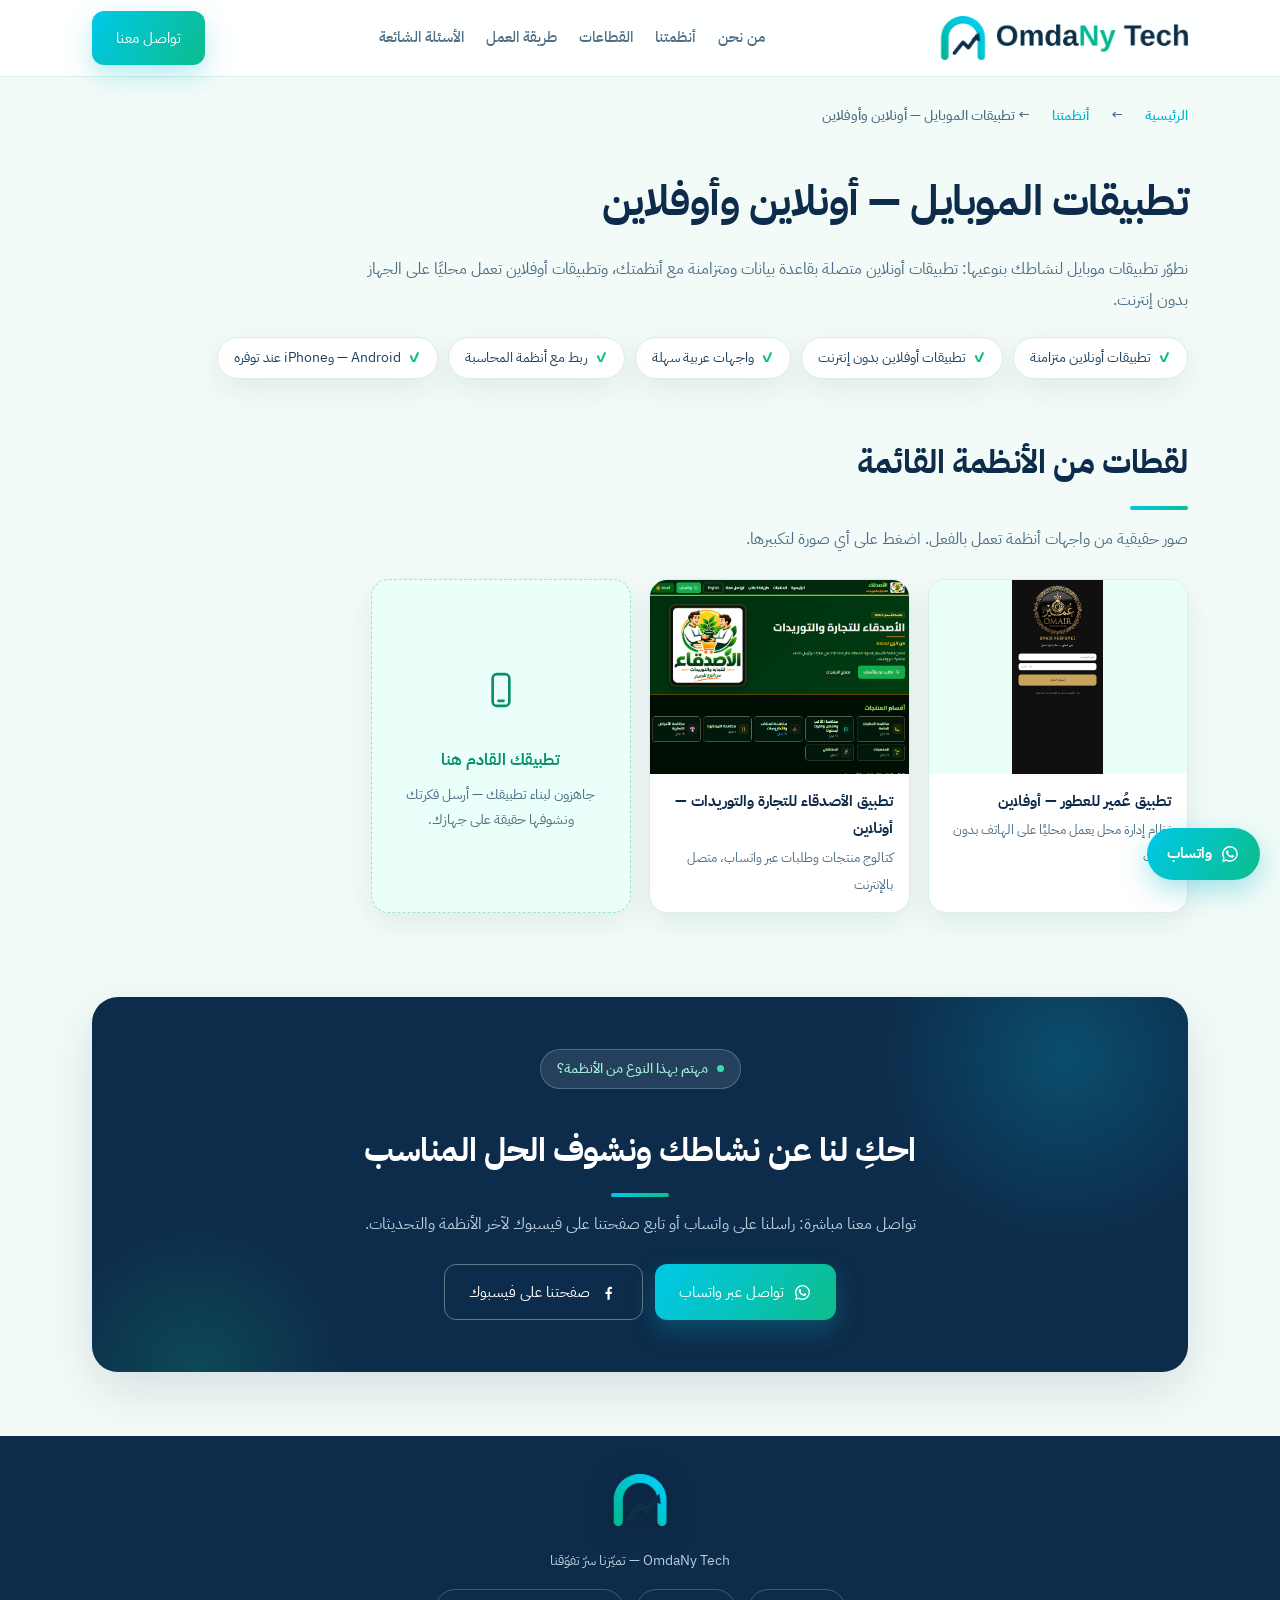
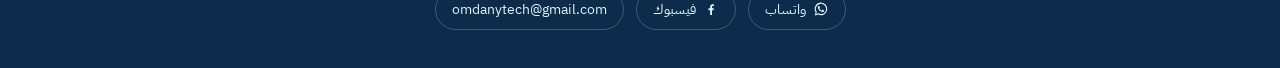
<file: systems/mobile-apps.html>
<!DOCTYPE html>
<html lang="ar" dir="rtl">
<head>
<meta charset="utf-8">
<meta name="viewport" content="width=device-width, initial-scale=1, viewport-fit=cover">
<title>تطبيقات الموبايل — أونلاين وأوفلاين | OmdaNy Tech</title>
<meta name="description" content="تطبيقات موبايل من OmdaNy Tech: تطبيقات أونلاين متصلة بالإنترنت وتطبيقات أوفلاين تعمل محليًا بدون إنترنت. شاهد أمثلة حقيقية.">
<meta name="theme-color" content="#0d2b4a">
<link rel="canonical" href="https://ae7656714-jpg.github.io/omda-ny-tech/systems/mobile-apps.html">
<meta property="og:type" content="website">
<meta property="og:locale" content="ar_EG">
<meta property="og:site_name" content="OmdaNy Tech">
<meta property="og:title" content="تطبيقات الموبايل — أونلاين وأوفلاين | OmdaNy Tech">
<meta property="og:description" content="تطبيقات موبايل من OmdaNy Tech: تطبيقات أونلاين متصلة بالإنترنت وتطبيقات أوفلاين تعمل محليًا بدون إنترنت. شاهد أمثلة حقيقية.">
<meta property="og:url" content="https://ae7656714-jpg.github.io/omda-ny-tech/systems/mobile-apps.html">
<meta property="og:image" content="https://ae7656714-jpg.github.io/omda-ny-tech/assets/og-image.png">
<meta name="twitter:card" content="summary_large_image">
<meta name="twitter:image" content="https://ae7656714-jpg.github.io/omda-ny-tech/assets/og-image.png">
<link rel="stylesheet" href="../assets/site.css">
<link rel="icon" type="image/png" href="../assets/favicon.png">
<link rel="preconnect" href="https://fonts.googleapis.com">
<link href="https://fonts.googleapis.com/css2?family=IBM+Plex+Sans+Arabic:wght@400;500;700&display=swap" rel="stylesheet">
</head>
<body id="top">
<header><div class="w"><a class="brand" href="../index.html" aria-label="OmdaNy Tech - الصفحة الرئيسية"><img src="../assets/logo-header.png" alt="OmdaNy Tech"></a>
<button class="menu-toggle" id="menuToggle" type="button" aria-label="فتح القائمة" aria-expanded="false" aria-controls="mainNav"><span></span><span></span><span></span></button>
<nav id="mainNav" aria-label="القائمة الرئيسية"><a href="../index.html#about">من نحن</a><a href="../index.html#systems">أنظمتنا</a><a href="../index.html#sectors">القطاعات</a><a href="../index.html#how-we-work">طريقة العمل</a><a href="../index.html#faq">الأسئلة الشائعة</a></nav>
<a class="btn" href="#contact-cta">تواصل معنا</a></div></header>

<main class="w">
<nav class="crumbs" aria-label="مسار الصفحة"><a href="../index.html">الرئيسية</a> ← <a href="../index.html#systems">أنظمتنا</a> ← تطبيقات الموبايل — أونلاين وأوفلاين</nav>
<div class="page-head">
<h1>تطبيقات الموبايل — أونلاين وأوفلاين</h1>
<p class="lead">نطوّر تطبيقات موبايل لنشاطك بنوعيها: تطبيقات أونلاين متصلة بقاعدة بيانات ومتزامنة مع أنظمتك، وتطبيقات أوفلاين تعمل محليًا على الجهاز بدون إنترنت.</p>
<div class="feats"><span>تطبيقات أونلاين متزامنة</span><span>تطبيقات أوفلاين بدون إنترنت</span><span>واجهات عربية سهلة</span><span>ربط مع أنظمة المحاسبة</span><span>Android — وiPhone عند توفره</span></div>
</div>

<section style="border-top:0;padding-top:34px">
<h2>لقطات من الأنظمة القائمة</h2>
<p class="lead">صور حقيقية من واجهات أنظمة تعمل بالفعل. اضغط على أي صورة لتكبيرها.</p>
<div class="shots">
<figure class="shot phone"><button type="button" class="lb-open" data-full="../assets/omair-app-login.jpg" data-cap="تطبيق عُمير للعطور — أوفلاين"><img src="../assets/omair-app-login.jpg" alt="تطبيق عُمير للعطور — أوفلاين" loading="lazy"></button><figcaption><b>تطبيق عُمير للعطور — أوفلاين</b><span>نظام إدارة محل يعمل محليًا على الهاتف بدون إنترنت</span></figcaption></figure>
<figure class="shot"><button type="button" class="lb-open" data-full="../assets/project-7.png" data-cap="تطبيق الأصدقاء للتجارة والتوريدات — أونلاين"><img src="../assets/project-7.png" alt="تطبيق الأصدقاء للتجارة والتوريدات — أونلاين" loading="lazy"></button><figcaption><b>تطبيق الأصدقاء للتجارة والتوريدات — أونلاين</b><span>كتالوج منتجات وطلبات عبر واتساب، متصل بالإنترنت</span></figcaption></figure>
<figure class="shot ph"><div class="big"><svg viewBox="0 0 24 24" width="40" height="40" fill="none" stroke="#0a8f6c" stroke-width="1.6" stroke-linecap="round" stroke-linejoin="round" aria-hidden="true"><rect x="7" y="2.5" width="10" height="19" rx="2.5"/><path d="M10.5 18.5h3"/></svg></div><b>تطبيقك القادم هنا</b><p>جاهزون لبناء تطبيقك — أرسل فكرتك ونشوفها حقيقة على جهازك.</p></figure>
</div>

</section>

<section id="contact-cta" style="border-top:0;padding-top:20px">
<div class="contact-band">
<span class="slogan">مهتم بهذا النوع من الأنظمة؟</span>
<h2>احكِ لنا عن نشاطك ونشوف الحل المناسب</h2>
<p>تواصل معنا مباشرة: راسلنا على واتساب أو تابع صفحتنا على فيسبوك لآخر الأنظمة والتحديثات.</p>
<div class="cta">
<a class="btn" href="https://wa.me/201127553859?text=%D9%85%D8%B1%D8%AD%D8%A8%D9%8B%D8%A7%20OmdaNy%20Tech%D8%8C%20%D8%B4%D8%A7%D9%87%D8%AF%D8%AA%20%D8%B5%D9%81%D8%AD%D8%A9%20%D8%AA%D8%B7%D8%A8%D9%8A%D9%82%D8%A7%D8%AA%20%D8%A7%D9%84%D9%85%D9%88%D8%A8%D8%A7%D9%8A%D9%84%20%D8%B9%D9%84%D9%89%20%D9%85%D9%88%D9%82%D8%B9%D9%83%D9%85%20%D9%88%D8%A3%D8%B1%D9%8A%D8%AF%20%D9%85%D9%86%D8%A7%D9%82%D8%B4%D8%A9%20%D8%AA%D8%B7%D8%A8%D9%8A%D9%82%20%D9%84%D9%86%D8%B4%D8%A7%D8%B7%D9%8A%20%28%D8%A3%D9%88%D9%86%D9%84%D8%A7%D9%8A%D9%86%20%D8%A3%D9%88%20%D8%A3%D9%88%D9%81%D9%84%D8%A7%D9%8A%D9%86%29." target="_blank" rel="noopener noreferrer"><svg viewBox="0 0 32 32" aria-hidden="true" focusable="false"><path fill="currentColor" d="M16.02 3.2A12.62 12.62 0 0 0 5.18 22.27L3.4 28.8l6.69-1.75A12.62 12.62 0 1 0 16.02 3.2Zm0 22.93a10.27 10.27 0 0 1-5.23-1.43l-.38-.23-3.97 1.04 1.06-3.87-.25-.4a10.25 10.25 0 1 1 8.77 4.89Zm5.63-7.68c-.31-.16-1.85-.91-2.14-1.01-.29-.11-.5-.16-.71.16-.21.31-.81 1.01-.99 1.22-.18.21-.37.24-.68.08-.31-.16-1.32-.49-2.51-1.55-.93-.83-1.56-1.86-1.74-2.17-.18-.31-.02-.48.14-.64.14-.14.31-.37.47-.55.16-.18.21-.31.31-.52.1-.21.05-.39-.03-.55-.08-.16-.71-1.71-.97-2.34-.25-.61-.51-.53-.71-.54h-.6c-.21 0-.55.08-.84.39-.29.31-1.1 1.07-1.1 2.61s1.13 3.03 1.29 3.24c.16.21 2.22 3.39 5.38 4.75.75.32 1.34.52 1.8.66.76.24 1.45.21 2 .13.61-.09 1.85-.76 2.11-1.49.26-.73.26-1.35.18-1.49-.08-.13-.29-.21-.6-.37Z"/></svg> تواصل عبر واتساب</a>
<a class="btn o" href="https://www.facebook.com/profile.php?id=61595964068963" target="_blank" rel="noopener noreferrer"><svg viewBox="0 0 24 24" aria-hidden="true" focusable="false"><path fill="currentColor" d="M13.5 21v-7h2.4l.4-3h-2.8V9.1c0-.9.3-1.5 1.6-1.5h1.3V4.9c-.3 0-1.1-.1-2.1-.1-2.1 0-3.6 1.3-3.6 3.7V11H8.2v3h2.5v7h2.8Z"/></svg> صفحتنا على فيسبوك</a>
</div>
</div>
</section>
</main>

<div class="lb" id="lb" role="dialog" aria-modal="true" aria-label="عرض الصورة"><img id="lbImg" alt=""><div class="lb-cap" id="lbCap"></div></div>

<footer><div class="w"><img class="flogo" src="../assets/logo-mark.png" alt="شعار OmdaNy Tech"><br>
OmdaNy Tech — تميّزنا سرّ تفوّقنا<br>
<div class="fsocial">
<a href="https://wa.me/201127553859" target="_blank" rel="noopener noreferrer"><svg viewBox="0 0 32 32" aria-hidden="true" focusable="false"><path fill="currentColor" d="M16.02 3.2A12.62 12.62 0 0 0 5.18 22.27L3.4 28.8l6.69-1.75A12.62 12.62 0 1 0 16.02 3.2Zm0 22.93a10.27 10.27 0 0 1-5.23-1.43l-.38-.23-3.97 1.04 1.06-3.87-.25-.4a10.25 10.25 0 1 1 8.77 4.89Zm5.63-7.68c-.31-.16-1.85-.91-2.14-1.01-.29-.11-.5-.16-.71.16-.21.31-.81 1.01-.99 1.22-.18.21-.37.24-.68.08-.31-.16-1.32-.49-2.51-1.55-.93-.83-1.56-1.86-1.74-2.17-.18-.31-.02-.48.14-.64.14-.14.31-.37.47-.55.16-.18.21-.31.31-.52.1-.21.05-.39-.03-.55-.08-.16-.71-1.71-.97-2.34-.25-.61-.51-.53-.71-.54h-.6c-.21 0-.55.08-.84.39-.29.31-1.1 1.07-1.1 2.61s1.13 3.03 1.29 3.24c.16.21 2.22 3.39 5.38 4.75.75.32 1.34.52 1.8.66.76.24 1.45.21 2 .13.61-.09 1.85-.76 2.11-1.49.26-.73.26-1.35.18-1.49-.08-.13-.29-.21-.6-.37Z"/></svg> واتساب</a>
<a href="https://www.facebook.com/profile.php?id=61595964068963" target="_blank" rel="noopener noreferrer"><svg viewBox="0 0 24 24" aria-hidden="true" focusable="false"><path fill="currentColor" d="M13.5 21v-7h2.4l.4-3h-2.8V9.1c0-.9.3-1.5 1.6-1.5h1.3V4.9c-.3 0-1.1-.1-2.1-.1-2.1 0-3.6 1.3-3.6 3.7V11H8.2v3h2.5v7h2.8Z"/></svg> فيسبوك</a>
<a href="mailto:omdanytech@gmail.com">omdanytech@gmail.com</a>
</div></div></footer>
<script>
(function(){
  var toggle=document.getElementById("menuToggle"),nav=document.getElementById("mainNav");
  if(toggle&&nav){toggle.addEventListener("click",function(){var o=toggle.getAttribute("aria-expanded")!=="true";toggle.setAttribute("aria-expanded",o?"true":"false");nav.classList.toggle("is-open",o);});}
  var lb=document.getElementById("lb"),img=document.getElementById("lbImg"),cap=document.getElementById("lbCap");
  document.querySelectorAll(".lb-open").forEach(function(b){b.addEventListener("click",function(){img.src=b.getAttribute("data-full");img.alt=b.getAttribute("data-cap");cap.textContent=b.getAttribute("data-cap");lb.classList.add("open");});});
  lb.addEventListener("click",function(){lb.classList.remove("open");img.src="";});
  document.addEventListener("keydown",function(e){if(e.key==="Escape")lb.classList.remove("open");});
})();
</script>
<a class="fab" href="https://wa.me/201127553859" target="_blank" rel="noopener noreferrer" aria-label="تواصل معنا عبر واتساب"><svg viewBox="0 0 32 32" aria-hidden="true" focusable="false"><path fill="currentColor" d="M16.02 3.2A12.62 12.62 0 0 0 5.18 22.27L3.4 28.8l6.69-1.75A12.62 12.62 0 1 0 16.02 3.2Zm0 22.93a10.27 10.27 0 0 1-5.23-1.43l-.38-.23-3.97 1.04 1.06-3.87-.25-.4a10.25 10.25 0 1 1 8.77 4.89Zm5.63-7.68c-.31-.16-1.85-.91-2.14-1.01-.29-.11-.5-.16-.71.16-.21.31-.81 1.01-.99 1.22-.18.21-.37.24-.68.08-.31-.16-1.32-.49-2.51-1.55-.93-.83-1.56-1.86-1.74-2.17-.18-.31-.02-.48.14-.64.14-.14.31-.37.47-.55.16-.18.21-.31.31-.52.1-.21.05-.39-.03-.55-.08-.16-.71-1.71-.97-2.34-.25-.61-.51-.53-.71-.54h-.6c-.21 0-.55.08-.84.39-.29.31-1.1 1.07-1.1 2.61s1.13 3.03 1.29 3.24c.16.21 2.22 3.39 5.38 4.75.75.32 1.34.52 1.8.66.76.24 1.45.21 2 .13.61-.09 1.85-.76 2.11-1.49.26-.73.26-1.35.18-1.49-.08-.13-.29-.21-.6-.37Z"/></svg> واتساب</a>
</body>
</html>
</file>
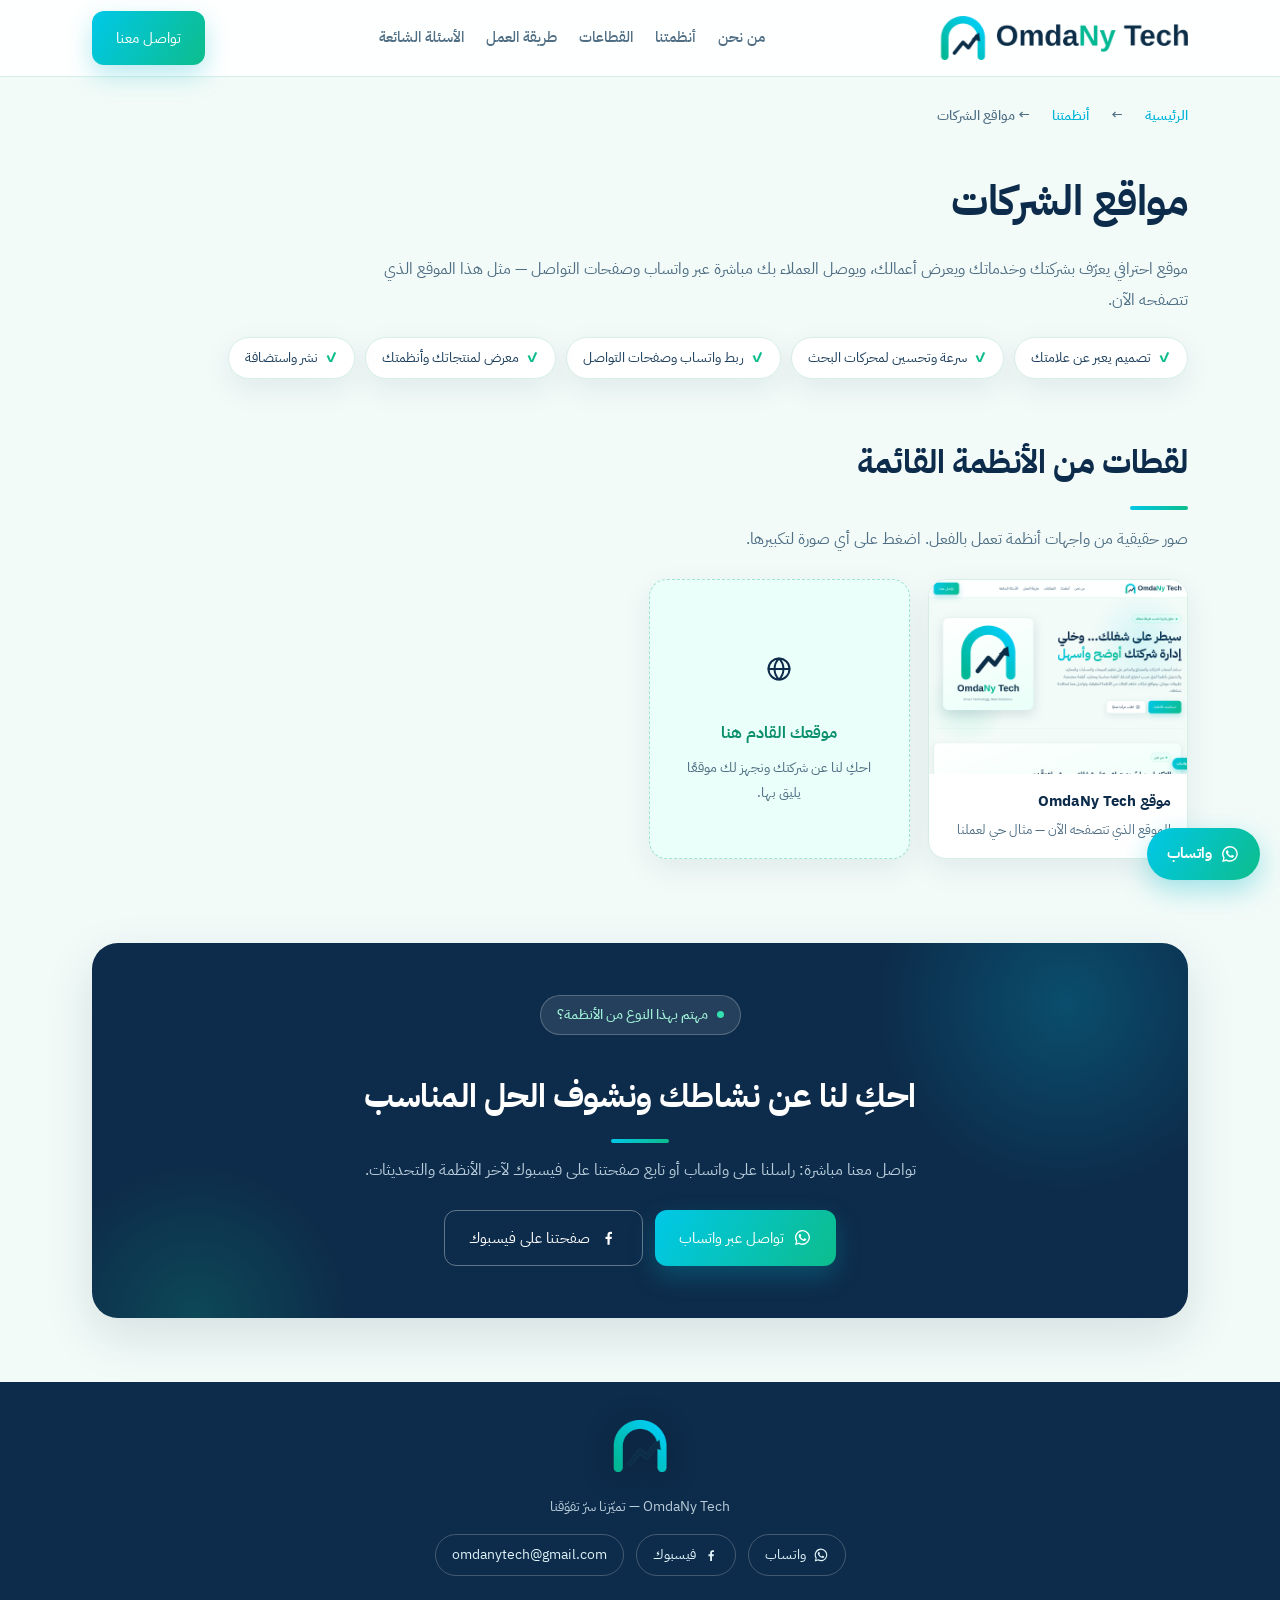
<file: systems/websites.html>
<!DOCTYPE html>
<html lang="ar" dir="rtl">
<head>
<meta charset="utf-8">
<meta name="viewport" content="width=device-width, initial-scale=1, viewport-fit=cover">
<title>مواقع الشركات | OmdaNy Tech</title>
<meta name="description" content="تصميم مواقع شركات من OmdaNy Tech: موقع احترافي يعرّف بشركتك وخدماتك ويوصل العملاء بك. شاهد مثالًا حقيقيًا.">
<meta name="theme-color" content="#0d2b4a">
<link rel="canonical" href="https://ae7656714-jpg.github.io/omda-ny-tech/systems/websites.html">
<meta property="og:type" content="website">
<meta property="og:locale" content="ar_EG">
<meta property="og:site_name" content="OmdaNy Tech">
<meta property="og:title" content="مواقع الشركات | OmdaNy Tech">
<meta property="og:description" content="تصميم مواقع شركات من OmdaNy Tech: موقع احترافي يعرّف بشركتك وخدماتك ويوصل العملاء بك. شاهد مثالًا حقيقيًا.">
<meta property="og:url" content="https://ae7656714-jpg.github.io/omda-ny-tech/systems/websites.html">
<meta property="og:image" content="https://ae7656714-jpg.github.io/omda-ny-tech/assets/og-image.png">
<meta name="twitter:card" content="summary_large_image">
<meta name="twitter:image" content="https://ae7656714-jpg.github.io/omda-ny-tech/assets/og-image.png">
<link rel="stylesheet" href="../assets/site.css">
<link rel="icon" type="image/png" href="../assets/favicon.png">
<link rel="preconnect" href="https://fonts.googleapis.com">
<link href="https://fonts.googleapis.com/css2?family=IBM+Plex+Sans+Arabic:wght@400;500;700&display=swap" rel="stylesheet">
</head>
<body id="top">
<header><div class="w"><a class="brand" href="../index.html" aria-label="OmdaNy Tech - الصفحة الرئيسية"><img src="../assets/logo-header.png" alt="OmdaNy Tech"></a>
<button class="menu-toggle" id="menuToggle" type="button" aria-label="فتح القائمة" aria-expanded="false" aria-controls="mainNav"><span></span><span></span><span></span></button>
<nav id="mainNav" aria-label="القائمة الرئيسية"><a href="../index.html#about">من نحن</a><a href="../index.html#systems">أنظمتنا</a><a href="../index.html#sectors">القطاعات</a><a href="../index.html#how-we-work">طريقة العمل</a><a href="../index.html#faq">الأسئلة الشائعة</a></nav>
<a class="btn" href="#contact-cta">تواصل معنا</a></div></header>

<main class="w">
<nav class="crumbs" aria-label="مسار الصفحة"><a href="../index.html">الرئيسية</a> ← <a href="../index.html#systems">أنظمتنا</a> ← مواقع الشركات</nav>
<div class="page-head">
<h1>مواقع الشركات</h1>
<p class="lead">موقع احترافي يعرّف بشركتك وخدماتك ويعرض أعمالك، ويوصل العملاء بك مباشرة عبر واتساب وصفحات التواصل — مثل هذا الموقع الذي تتصفحه الآن.</p>
<div class="feats"><span>تصميم يعبر عن علامتك</span><span>سرعة وتحسين لمحركات البحث</span><span>ربط واتساب وصفحات التواصل</span><span>معرض لمنتجاتك وأنظمتك</span><span>نشر واستضافة</span></div>
</div>

<section style="border-top:0;padding-top:34px">
<h2>لقطات من الأنظمة القائمة</h2>
<p class="lead">صور حقيقية من واجهات أنظمة تعمل بالفعل. اضغط على أي صورة لتكبيرها.</p>
<div class="shots">
<figure class="shot"><button type="button" class="lb-open" data-full="../assets/website-omdany.png" data-cap="موقع OmdaNy Tech"><img src="../assets/website-omdany.png" alt="موقع OmdaNy Tech" loading="lazy"></button><figcaption><b>موقع OmdaNy Tech</b><span>الموقع الذي تتصفحه الآن — مثال حي لعملنا</span></figcaption></figure>
<figure class="shot ph"><div class="big"><svg viewBox="0 0 24 24" width="28" height="28" fill="none" stroke="#0d2b4a" stroke-width="1.7" stroke-linecap="round" stroke-linejoin="round" aria-hidden="true"><circle cx="12" cy="12" r="9"/><path d="M3 12h18M12 3c2.5 2.4 3.8 5.6 3.8 9s-1.3 6.6-3.8 9c-2.5-2.4-3.8-5.6-3.8-9S9.5 5.4 12 3Z"/></svg></div><b>موقعك القادم هنا</b><p>احكِ لنا عن شركتك ونجهز لك موقعًا يليق بها.</p></figure>
</div>

</section>

<section id="contact-cta" style="border-top:0;padding-top:20px">
<div class="contact-band">
<span class="slogan">مهتم بهذا النوع من الأنظمة؟</span>
<h2>احكِ لنا عن نشاطك ونشوف الحل المناسب</h2>
<p>تواصل معنا مباشرة: راسلنا على واتساب أو تابع صفحتنا على فيسبوك لآخر الأنظمة والتحديثات.</p>
<div class="cta">
<a class="btn" href="https://wa.me/201127553859?text=%D9%85%D8%B1%D8%AD%D8%A8%D9%8B%D8%A7%20OmdaNy%20Tech%D8%8C%20%D8%B4%D8%A7%D9%87%D8%AF%D8%AA%20%D8%B5%D9%81%D8%AD%D8%A9%20%D9%85%D9%88%D8%A7%D9%82%D8%B9%20%D8%A7%D9%84%D8%B4%D8%B1%D9%83%D8%A7%D8%AA%20%D8%B9%D9%84%D9%89%20%D9%85%D9%88%D9%82%D8%B9%D9%83%D9%85%20%D9%88%D8%A3%D8%B1%D9%8A%D8%AF%20%D9%85%D9%88%D9%82%D8%B9%D9%8B%D8%A7%20%D9%84%D8%B4%D8%B1%D9%83%D8%AA%D9%8A." target="_blank" rel="noopener noreferrer"><svg viewBox="0 0 32 32" aria-hidden="true" focusable="false"><path fill="currentColor" d="M16.02 3.2A12.62 12.62 0 0 0 5.18 22.27L3.4 28.8l6.69-1.75A12.62 12.62 0 1 0 16.02 3.2Zm0 22.93a10.27 10.27 0 0 1-5.23-1.43l-.38-.23-3.97 1.04 1.06-3.87-.25-.4a10.25 10.25 0 1 1 8.77 4.89Zm5.63-7.68c-.31-.16-1.85-.91-2.14-1.01-.29-.11-.5-.16-.71.16-.21.31-.81 1.01-.99 1.22-.18.21-.37.24-.68.08-.31-.16-1.32-.49-2.51-1.55-.93-.83-1.56-1.86-1.74-2.17-.18-.31-.02-.48.14-.64.14-.14.31-.37.47-.55.16-.18.21-.31.31-.52.1-.21.05-.39-.03-.55-.08-.16-.71-1.71-.97-2.34-.25-.61-.51-.53-.71-.54h-.6c-.21 0-.55.08-.84.39-.29.31-1.1 1.07-1.1 2.61s1.13 3.03 1.29 3.24c.16.21 2.22 3.39 5.38 4.75.75.32 1.34.52 1.8.66.76.24 1.45.21 2 .13.61-.09 1.85-.76 2.11-1.49.26-.73.26-1.35.18-1.49-.08-.13-.29-.21-.6-.37Z"/></svg> تواصل عبر واتساب</a>
<a class="btn o" href="https://www.facebook.com/profile.php?id=61595964068963" target="_blank" rel="noopener noreferrer"><svg viewBox="0 0 24 24" aria-hidden="true" focusable="false"><path fill="currentColor" d="M13.5 21v-7h2.4l.4-3h-2.8V9.1c0-.9.3-1.5 1.6-1.5h1.3V4.9c-.3 0-1.1-.1-2.1-.1-2.1 0-3.6 1.3-3.6 3.7V11H8.2v3h2.5v7h2.8Z"/></svg> صفحتنا على فيسبوك</a>
</div>
</div>
</section>
</main>

<div class="lb" id="lb" role="dialog" aria-modal="true" aria-label="عرض الصورة"><img id="lbImg" alt=""><div class="lb-cap" id="lbCap"></div></div>

<footer><div class="w"><img class="flogo" src="../assets/logo-mark.png" alt="شعار OmdaNy Tech"><br>
OmdaNy Tech — تميّزنا سرّ تفوّقنا<br>
<div class="fsocial">
<a href="https://wa.me/201127553859" target="_blank" rel="noopener noreferrer"><svg viewBox="0 0 32 32" aria-hidden="true" focusable="false"><path fill="currentColor" d="M16.02 3.2A12.62 12.62 0 0 0 5.18 22.27L3.4 28.8l6.69-1.75A12.62 12.62 0 1 0 16.02 3.2Zm0 22.93a10.27 10.27 0 0 1-5.23-1.43l-.38-.23-3.97 1.04 1.06-3.87-.25-.4a10.25 10.25 0 1 1 8.77 4.89Zm5.63-7.68c-.31-.16-1.85-.91-2.14-1.01-.29-.11-.5-.16-.71.16-.21.31-.81 1.01-.99 1.22-.18.21-.37.24-.68.08-.31-.16-1.32-.49-2.51-1.55-.93-.83-1.56-1.86-1.74-2.17-.18-.31-.02-.48.14-.64.14-.14.31-.37.47-.55.16-.18.21-.31.31-.52.1-.21.05-.39-.03-.55-.08-.16-.71-1.71-.97-2.34-.25-.61-.51-.53-.71-.54h-.6c-.21 0-.55.08-.84.39-.29.31-1.1 1.07-1.1 2.61s1.13 3.03 1.29 3.24c.16.21 2.22 3.39 5.38 4.75.75.32 1.34.52 1.8.66.76.24 1.45.21 2 .13.61-.09 1.85-.76 2.11-1.49.26-.73.26-1.35.18-1.49-.08-.13-.29-.21-.6-.37Z"/></svg> واتساب</a>
<a href="https://www.facebook.com/profile.php?id=61595964068963" target="_blank" rel="noopener noreferrer"><svg viewBox="0 0 24 24" aria-hidden="true" focusable="false"><path fill="currentColor" d="M13.5 21v-7h2.4l.4-3h-2.8V9.1c0-.9.3-1.5 1.6-1.5h1.3V4.9c-.3 0-1.1-.1-2.1-.1-2.1 0-3.6 1.3-3.6 3.7V11H8.2v3h2.5v7h2.8Z"/></svg> فيسبوك</a>
<a href="mailto:omdanytech@gmail.com">omdanytech@gmail.com</a>
</div></div></footer>
<script>
(function(){
  var toggle=document.getElementById("menuToggle"),nav=document.getElementById("mainNav");
  if(toggle&&nav){toggle.addEventListener("click",function(){var o=toggle.getAttribute("aria-expanded")!=="true";toggle.setAttribute("aria-expanded",o?"true":"false");nav.classList.toggle("is-open",o);});}
  var lb=document.getElementById("lb"),img=document.getElementById("lbImg"),cap=document.getElementById("lbCap");
  document.querySelectorAll(".lb-open").forEach(function(b){b.addEventListener("click",function(){img.src=b.getAttribute("data-full");img.alt=b.getAttribute("data-cap");cap.textContent=b.getAttribute("data-cap");lb.classList.add("open");});});
  lb.addEventListener("click",function(){lb.classList.remove("open");img.src="";});
  document.addEventListener("keydown",function(e){if(e.key==="Escape")lb.classList.remove("open");});
})();
</script>
<a class="fab" href="https://wa.me/201127553859" target="_blank" rel="noopener noreferrer" aria-label="تواصل معنا عبر واتساب"><svg viewBox="0 0 32 32" aria-hidden="true" focusable="false"><path fill="currentColor" d="M16.02 3.2A12.62 12.62 0 0 0 5.18 22.27L3.4 28.8l6.69-1.75A12.62 12.62 0 1 0 16.02 3.2Zm0 22.93a10.27 10.27 0 0 1-5.23-1.43l-.38-.23-3.97 1.04 1.06-3.87-.25-.4a10.25 10.25 0 1 1 8.77 4.89Zm5.63-7.68c-.31-.16-1.85-.91-2.14-1.01-.29-.11-.5-.16-.71.16-.21.31-.81 1.01-.99 1.22-.18.21-.37.24-.68.08-.31-.16-1.32-.49-2.51-1.55-.93-.83-1.56-1.86-1.74-2.17-.18-.31-.02-.48.14-.64.14-.14.31-.37.47-.55.16-.18.21-.31.31-.52.1-.21.05-.39-.03-.55-.08-.16-.71-1.71-.97-2.34-.25-.61-.51-.53-.71-.54h-.6c-.21 0-.55.08-.84.39-.29.31-1.1 1.07-1.1 2.61s1.13 3.03 1.29 3.24c.16.21 2.22 3.39 5.38 4.75.75.32 1.34.52 1.8.66.76.24 1.45.21 2 .13.61-.09 1.85-.76 2.11-1.49.26-.73.26-1.35.18-1.49-.08-.13-.29-.21-.6-.37Z"/></svg> واتساب</a>
</body>
</html>
</file>
<file: assets/site.css>
:root{
  --bg:#f2fbf8; --mint:#eafff9; --card:#ffffff;
  --navy:#0d2b4a; --ink:#1d3f5d; --mut:#4f6e84;
  --cyan:#00b3d8; --green:#0dbd8c;
  --grad:linear-gradient(120deg,#00c8e8,#0dbd8c);
  --line:#d8efe6; --shadow:0 10px 30px rgba(13,43,74,.08);
  --shadow-lg:0 18px 50px rgba(13,43,74,.13);
}
*{box-sizing:border-box}
html{scroll-behavior:smooth;scroll-padding-top:96px}
body{margin:0;background:var(--bg);color:var(--ink);font-family:"IBM Plex Sans Arabic",Tahoma,Arial,sans-serif;line-height:1.9;overflow-x:hidden}
a{color:inherit;text-decoration:none;transition:color .2s,background .2s,border-color .2s,transform .2s,box-shadow .2s}
img{max-width:100%;height:auto}
figure{margin:0}
.w{width:min(1140px,100%);margin:0 auto;padding:0 22px}

/* Header */
header{position:sticky;top:0;z-index:40;background:rgba(255,255,255,.88);backdrop-filter:blur(14px);border-bottom:1px solid var(--line)}
header .w{display:flex;align-items:center;justify-content:space-between;min-height:76px;gap:20px}
.brand{display:flex;align-items:center;gap:10px}
.brand img{height:44px;width:auto;display:block}
nav{display:flex;gap:22px;color:var(--mut);font-size:14.5px;font-weight:500}
nav a:hover{color:var(--cyan)}
.menu-toggle{display:none;background:none;border:0;cursor:pointer;padding:10px}
.menu-toggle span{display:block;width:24px;height:2.5px;background:var(--navy);margin:5px 0;border-radius:4px}

/* Buttons */
.btn{display:inline-flex;align-items:center;justify-content:center;gap:9px;background:var(--grad);color:#fff;font-weight:700;padding:13px 24px;border-radius:12px;border:0;font:inherit;font-size:15px;cursor:pointer;box-shadow:0 10px 26px rgba(0,180,200,.28)}
.btn:hover{transform:translateY(-2px);box-shadow:0 14px 34px rgba(0,180,200,.38);color:#fff}
.btn.o{background:#fff;color:var(--navy);border:1.5px solid var(--line);box-shadow:var(--shadow)}
.btn.o:hover{border-color:var(--cyan);color:var(--cyan)}
.btn.fb{background:#1877f2;box-shadow:0 10px 26px rgba(24,119,242,.25)}
.btn.fb:hover{box-shadow:0 14px 34px rgba(24,119,242,.35)}
.btn svg{width:19px;height:19px;flex:none}
.btn:focus-visible,a:focus-visible,summary:focus-visible{outline:2px solid var(--cyan);outline-offset:3px}

/* Hero */
.hero{position:relative;overflow:clip;display:grid;grid-template-columns:1.08fr .92fr;gap:48px;align-items:center;padding:74px 0 64px}
.hero:before{content:"";position:absolute;width:480px;height:480px;border-radius:50%;background:radial-gradient(circle,rgba(0,200,232,.13),transparent 65%);top:-8%;inset-inline-start:-6%;pointer-events:none}
.hero:after{content:"";position:absolute;width:380px;height:380px;border-radius:50%;background:radial-gradient(circle,rgba(13,189,140,.13),transparent 65%);bottom:-14%;inset-inline-end:-4%;pointer-events:none}
.slogan{display:inline-flex;align-items:center;gap:9px;border:1px solid #b7ead9;background:var(--mint);color:#0a8f6c;padding:6px 16px;border-radius:99px;margin-bottom:20px;font-size:13.5px;font-weight:500}
.slogan:before{content:"";width:7px;height:7px;background:var(--green);border-radius:50%}
.hero h1{font-size:clamp(32px,4.6vw,54px);line-height:1.4;letter-spacing:-.5px;margin:0 0 18px;color:var(--navy);max-width:640px}
.hero h1 em{font-style:normal;background:var(--grad);-webkit-background-clip:text;background-clip:text;color:transparent}
.hero p{color:var(--mut);font-size:16.5px;max-width:38em;margin:0 0 28px}
.cta{display:flex;flex-wrap:wrap;gap:12px}
.hero-logo{position:relative;z-index:1;background:linear-gradient(160deg,#ffffff,var(--mint));border:1px solid var(--line);border-radius:26px;padding:34px;box-shadow:var(--shadow-lg);text-align:center}
.hero-logo img{width:min(330px,82%);margin:0 auto;display:block}
.hero-logo figcaption{margin-top:14px;color:var(--mut);font-size:13.5px;letter-spacing:.4px}

/* Sections */
section{padding:64px 0;border-top:1px solid var(--line)}
section h2{font-size:clamp(24px,3vw,33px);color:var(--navy);letter-spacing:-.4px;margin:0 0 26px}
section h2:after{content:"";display:block;width:58px;height:4px;background:var(--grad);margin-top:12px;border-radius:9px}
.lead{color:var(--mut);max-width:52em;margin:-12px 0 26px;font-size:15.5px}

/* Generic cards */
.g{display:grid;grid-template-columns:repeat(auto-fit,minmax(230px,1fr));gap:16px}
.c{background:var(--card);border:1px solid var(--line);border-radius:16px;padding:22px;box-shadow:var(--shadow);transition:transform .22s,border-color .22s,box-shadow .22s}
.c:hover{transform:translateY(-4px);border-color:#9fe3d0;box-shadow:var(--shadow-lg)}
.c h3{margin:0 0 8px;font-size:16.5px;color:var(--navy)}
.c p{margin:0;color:var(--mut);font-size:14px}
.c .t{display:inline-block;margin-bottom:10px;font-size:12.5px;font-weight:700;color:#0a8f6c;background:var(--mint);border:1px solid #b7ead9;padding:3px 12px;border-radius:99px}

/* System chooser */
.sys-grid{display:grid;grid-template-columns:repeat(auto-fit,minmax(240px,1fr));gap:18px}
.sys{position:relative;display:flex;flex-direction:column;background:var(--card);border:1px solid var(--line);border-radius:20px;padding:28px 24px;box-shadow:var(--shadow);overflow:hidden;transition:transform .22s,border-color .22s,box-shadow .22s}
.sys:before{content:"";position:absolute;top:0;right:0;left:0;height:4px;background:var(--grad);opacity:.85}
.sys:hover{transform:translateY(-5px);border-color:#9fe3d0;box-shadow:var(--shadow-lg)}
.sys .ico{width:56px;height:56px;border-radius:16px;background:var(--mint);border:1px solid #c8efe2;display:flex;align-items:center;justify-content:center;font-size:27px;margin-bottom:16px}
.sys h3{margin:0 0 8px;font-size:19px;color:var(--navy)}
.sys p{margin:0 0 16px;color:var(--mut);font-size:14px;flex:1}
.sys .go{color:var(--cyan);font-weight:700;font-size:14.5px}
.sys:hover .go{text-decoration:underline;text-underline-offset:4px}

/* About band */
.about-band{background:linear-gradient(160deg,#ffffff,var(--mint));border:1px solid var(--line);border-radius:24px;padding:clamp(26px,4vw,44px);box-shadow:var(--shadow)}
.about-band h2{margin-top:6px}
.about-band p{max-width:900px;color:var(--mut);font-size:clamp(15px,2vw,17.5px);line-height:2.1;margin:0 0 12px}
.about-band strong{color:var(--navy)}

/* Table */
.wrap{overflow-x:auto;border:1px solid var(--line);border-radius:16px;background:#fff;box-shadow:var(--shadow)}
table{width:100%;border-collapse:collapse;min-width:520px}
th,td{padding:15px 18px;border-bottom:1px solid var(--line);text-align:right;font-size:14.5px}
th{color:var(--navy);background:var(--mint);font-weight:700}
tr:last-child td{border-bottom:0}
tr:hover td{background:#f6fcfa}
.note{color:var(--mut);font-size:13.5px;margin-top:16px}

/* FAQ */
details{background:#fff;border:1px solid var(--line);border-radius:14px;padding:16px 20px;margin-bottom:12px;box-shadow:var(--shadow);transition:border-color .2s}
details[open],details:hover{border-color:#9fe3d0}
summary{cursor:pointer;font-weight:700;color:var(--navy);list-style:none;display:flex;justify-content:space-between;align-items:center;gap:16px;font-size:15.5px}
summary::-webkit-details-marker{display:none}
summary:after{content:"+";color:var(--cyan);font-size:24px;line-height:1;font-weight:400}
details[open] summary:after{content:"−"}
details p{color:var(--mut);margin:10px 0 0;font-size:14.5px}

/* Contact band */
.contact-band{background:var(--navy);border-radius:26px;padding:clamp(30px,5vw,52px);text-align:center;box-shadow:var(--shadow-lg);position:relative;overflow:hidden}
.contact-band:before{content:"";position:absolute;width:420px;height:420px;border-radius:50%;background:radial-gradient(circle,rgba(0,200,232,.22),transparent 65%);top:-40%;inset-inline-start:-8%}
.contact-band:after{content:"";position:absolute;width:340px;height:340px;border-radius:50%;background:radial-gradient(circle,rgba(13,189,140,.2),transparent 65%);bottom:-45%;inset-inline-end:-6%}
.contact-band>*{position:relative;z-index:1}
.contact-band .slogan{background:rgba(255,255,255,.1);border-color:rgba(255,255,255,.22);color:#9ff0d6}
.contact-band .slogan:before{background:#34e0b0}
.contact-band h2{color:#fff;margin:10px 0 12px}
.contact-band h2:after{margin-inline-start:auto;margin-inline-end:auto}
.contact-band p{color:#b9cddb;max-width:680px;margin:0 auto 24px}
.contact-band .cta{justify-content:center}
.contact-band .btn.o{background:transparent;color:#fff;border-color:rgba(255,255,255,.35);box-shadow:none}
.contact-band .btn.o:hover{border-color:#fff;color:#fff}

/* Footer */
footer{background:var(--navy);color:#b9cddb;padding:38px 0;font-size:14px;text-align:center;margin-top:0}
footer .flogo{height:52px;width:auto;margin-bottom:12px;filter:drop-shadow(0 4px 14px rgba(0,0,0,.25))}
footer a{color:#8fd8ee;text-decoration:underline;text-underline-offset:4px}
footer .fsocial{display:flex;gap:12px;justify-content:center;margin-top:14px}
footer .fsocial a{display:inline-flex;align-items:center;gap:7px;text-decoration:none;border:1px solid rgba(255,255,255,.22);border-radius:99px;padding:7px 16px;color:#dff3f9;font-size:13.5px}
footer .fsocial a:hover{border-color:#34e0b0;color:#34e0b0}
footer .fsocial svg{width:16px;height:16px}

/* Floating WhatsApp */
.fab{position:fixed;inset-inline-start:20px;bottom:20px;background:var(--grad);color:#fff;font-weight:700;padding:12px 20px;border-radius:99px;z-index:30;box-shadow:0 10px 28px rgba(0,180,200,.35);display:inline-flex;align-items:center;gap:8px;font-size:14.5px}
.fab svg{width:20px;height:20px}
.fab:hover{transform:translateY(-2px);color:#fff}

/* Inner pages */
.crumbs{font-size:13.5px;color:var(--mut);margin:26px 0 6px}
.crumbs a{color:var(--cyan);font-weight:500}
.crumbs a:hover{text-decoration:underline;text-underline-offset:3px}
.page-head{padding:26px 0 10px}
.page-head h1{font-size:clamp(28px,4vw,42px);color:var(--navy);margin:0 0 14px;letter-spacing:-.5px}
.page-head .lead{margin:0 0 8px;font-size:16px}
.feats{display:flex;flex-wrap:wrap;gap:10px;margin:22px 0 8px}
.feats span{background:#fff;border:1px solid var(--line);border-radius:99px;padding:7px 16px;font-size:13.5px;color:var(--ink);box-shadow:var(--shadow)}
.feats span:before{content:"✓";color:var(--green);font-weight:700;margin-inline-end:7px}
.shots{display:grid;grid-template-columns:repeat(auto-fill,minmax(260px,1fr));gap:18px;margin-top:8px}
.shot{background:#fff;border:1px solid var(--line);border-radius:18px;overflow:hidden;box-shadow:var(--shadow);transition:transform .22s,box-shadow .22s}
.shot:hover{transform:translateY(-4px);box-shadow:var(--shadow-lg)}
.shot button{display:block;width:100%;border:0;background:none;padding:0;cursor:zoom-in}
.shot img{display:block;width:100%;aspect-ratio:4/3;object-fit:cover;object-position:top}
.shot.phone img{aspect-ratio:4/3;object-fit:contain;background:var(--mint)}
.shot figcaption{padding:14px 16px;font-size:14px;color:var(--ink)}
.shot figcaption b{display:block;color:var(--navy);font-size:14.5px;margin-bottom:2px}
.shot figcaption span{color:var(--mut);font-size:13px}
.shot.ph{display:flex;flex-direction:column;align-items:center;justify-content:center;text-align:center;border:1.5px dashed #9fe3d0;background:var(--mint);min-height:260px;padding:28px}
.shot.ph .big{font-size:40px;margin-bottom:10px}
.shot.ph b{color:#0a8f6c;font-size:16px;display:block;margin-bottom:6px}
.shot.ph p{color:var(--mut);font-size:13.5px;margin:0}

/* Lightbox */
.lb{position:fixed;inset:0;background:rgba(7,25,42,.86);z-index:60;display:none;align-items:center;justify-content:center;padding:26px;cursor:zoom-out}
.lb.open{display:flex}
.lb img{max-width:min(96vw,1100px);max-height:90vh;border-radius:14px;box-shadow:0 30px 90px rgba(0,0,0,.5)}
.lb .lb-cap{position:absolute;bottom:22px;right:0;left:0;text-align:center;color:#dff3f9;font-size:14px}

@media(max-width:900px){
  .hero{grid-template-columns:1fr;gap:30px;padding:50px 0 44px}
  .hero-logo{max-width:430px;margin:0 auto;width:100%}
}
@media(max-width:800px){
  nav{display:none;position:absolute;top:76px;right:0;left:0;background:#fff;border-bottom:1px solid var(--line);flex-direction:column;padding:14px 22px 20px;gap:4px;box-shadow:var(--shadow-lg)}
  nav.is-open{display:flex}
  nav a{padding:9px 0;border-bottom:1px solid #f0f7f4;font-size:15px}
  nav a:last-child{border-bottom:0}
  .menu-toggle{display:block}
  header .btn{display:none}
  .brand img{height:38px}
  section{padding:48px 0}
  .shots{grid-template-columns:repeat(auto-fill,minmax(200px,1fr))}
  .fab{inset-inline-start:14px;bottom:14px;padding:11px 16px;font-size:13.5px}
}
@media(prefers-reduced-motion:reduce){*,*:before,*:after{scroll-behavior:auto!important;transition:none!important}}
</file>
